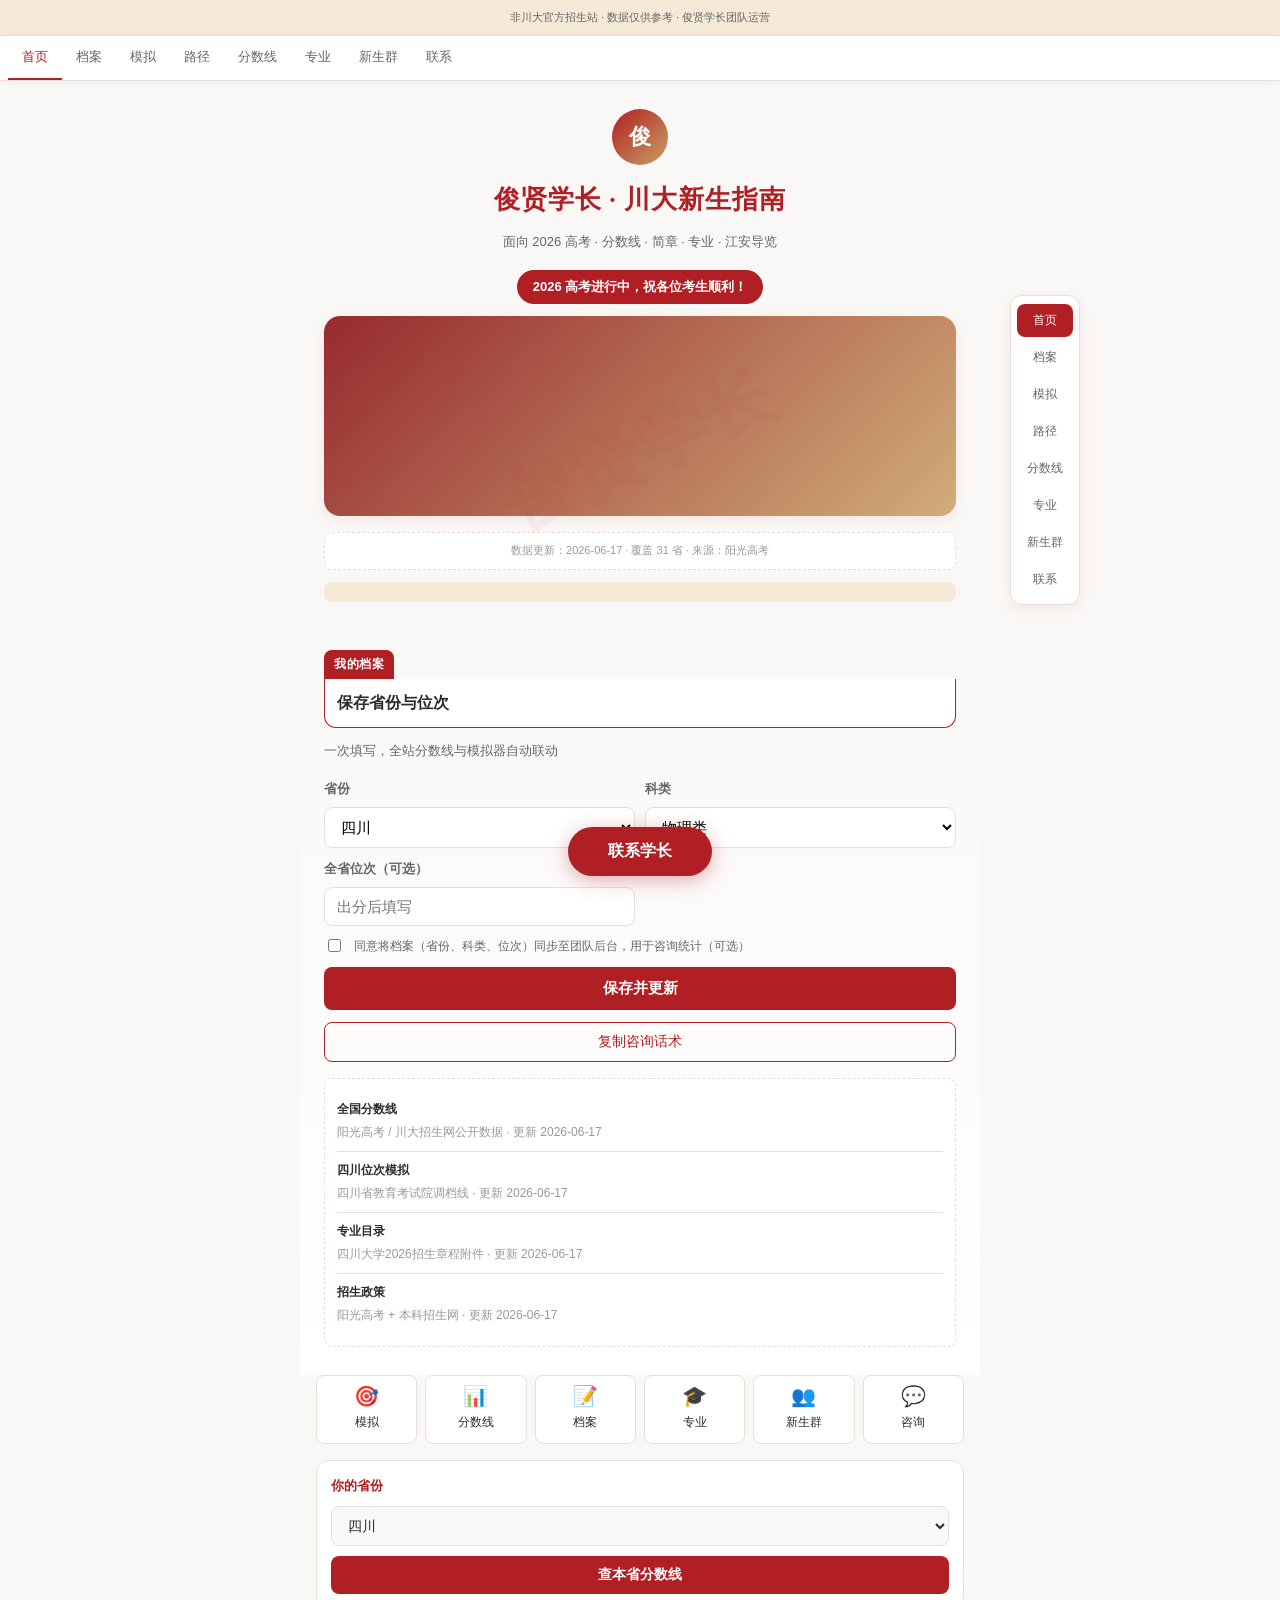
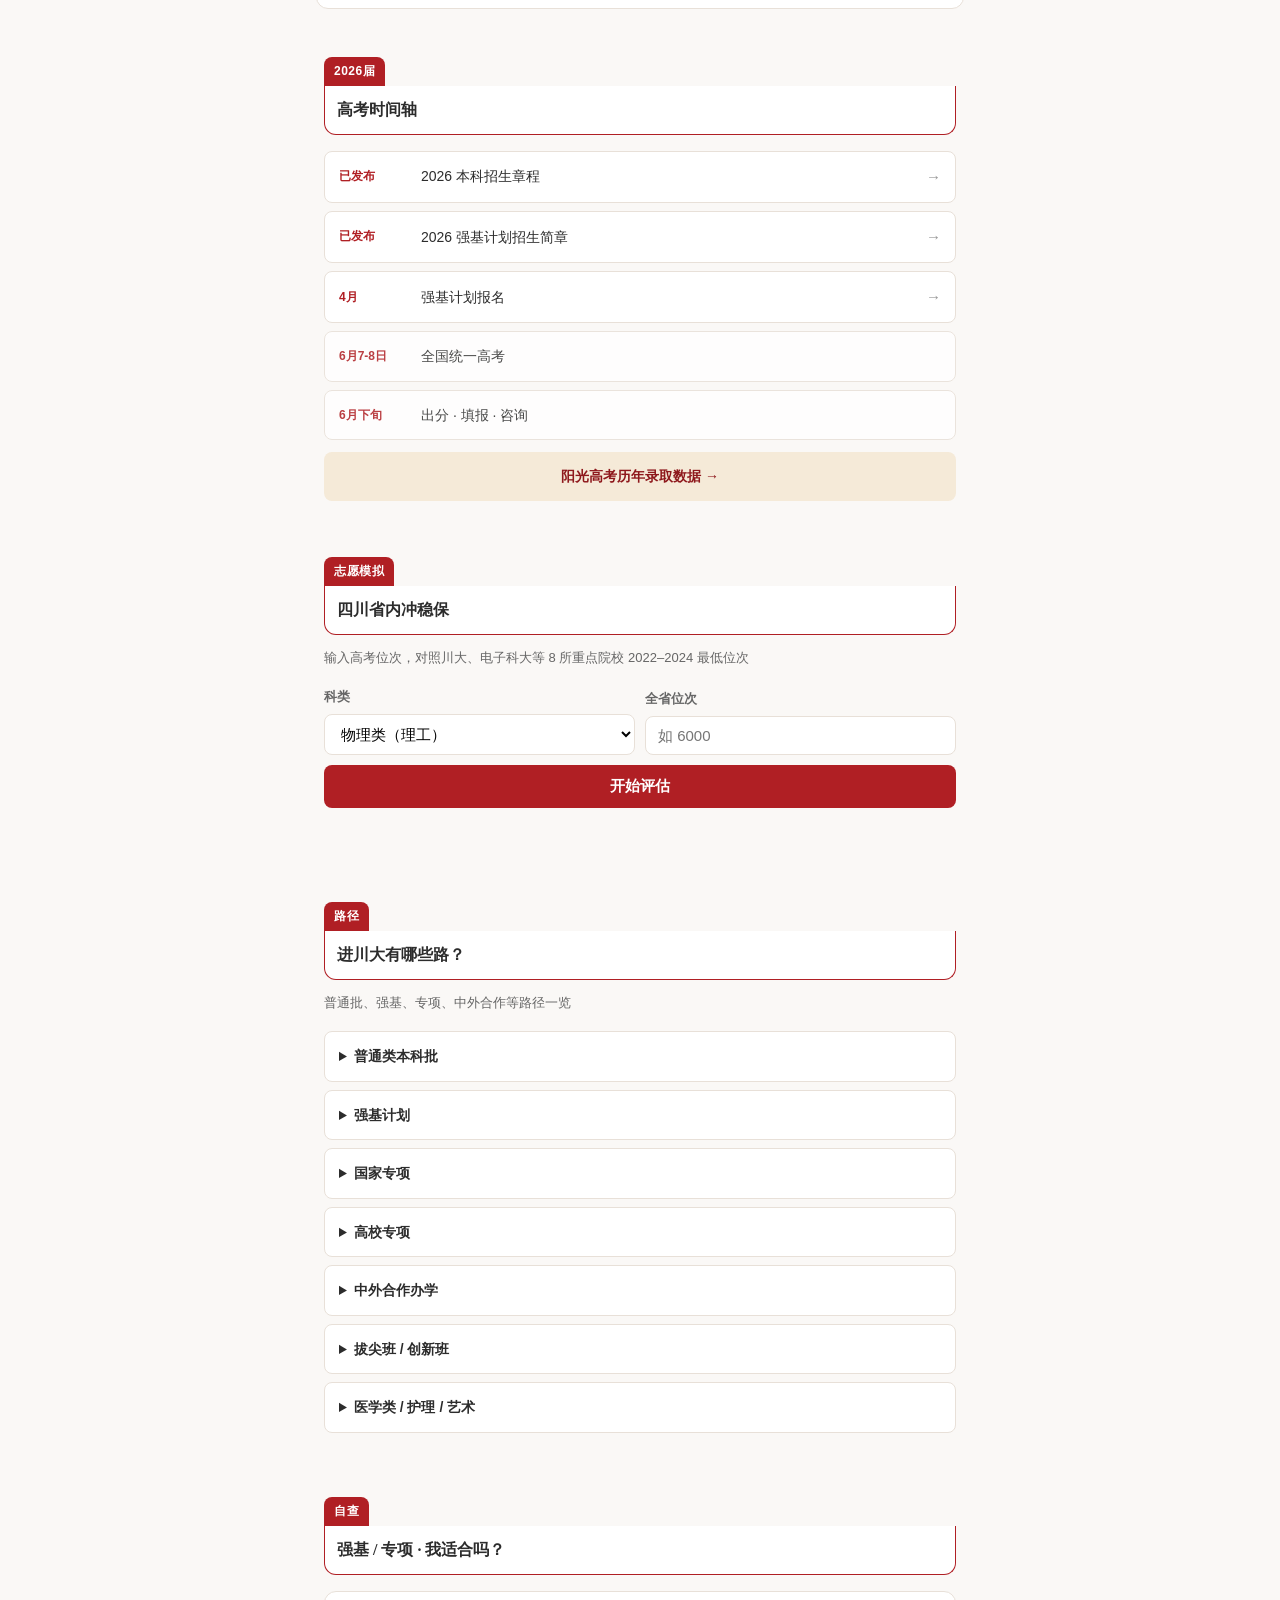
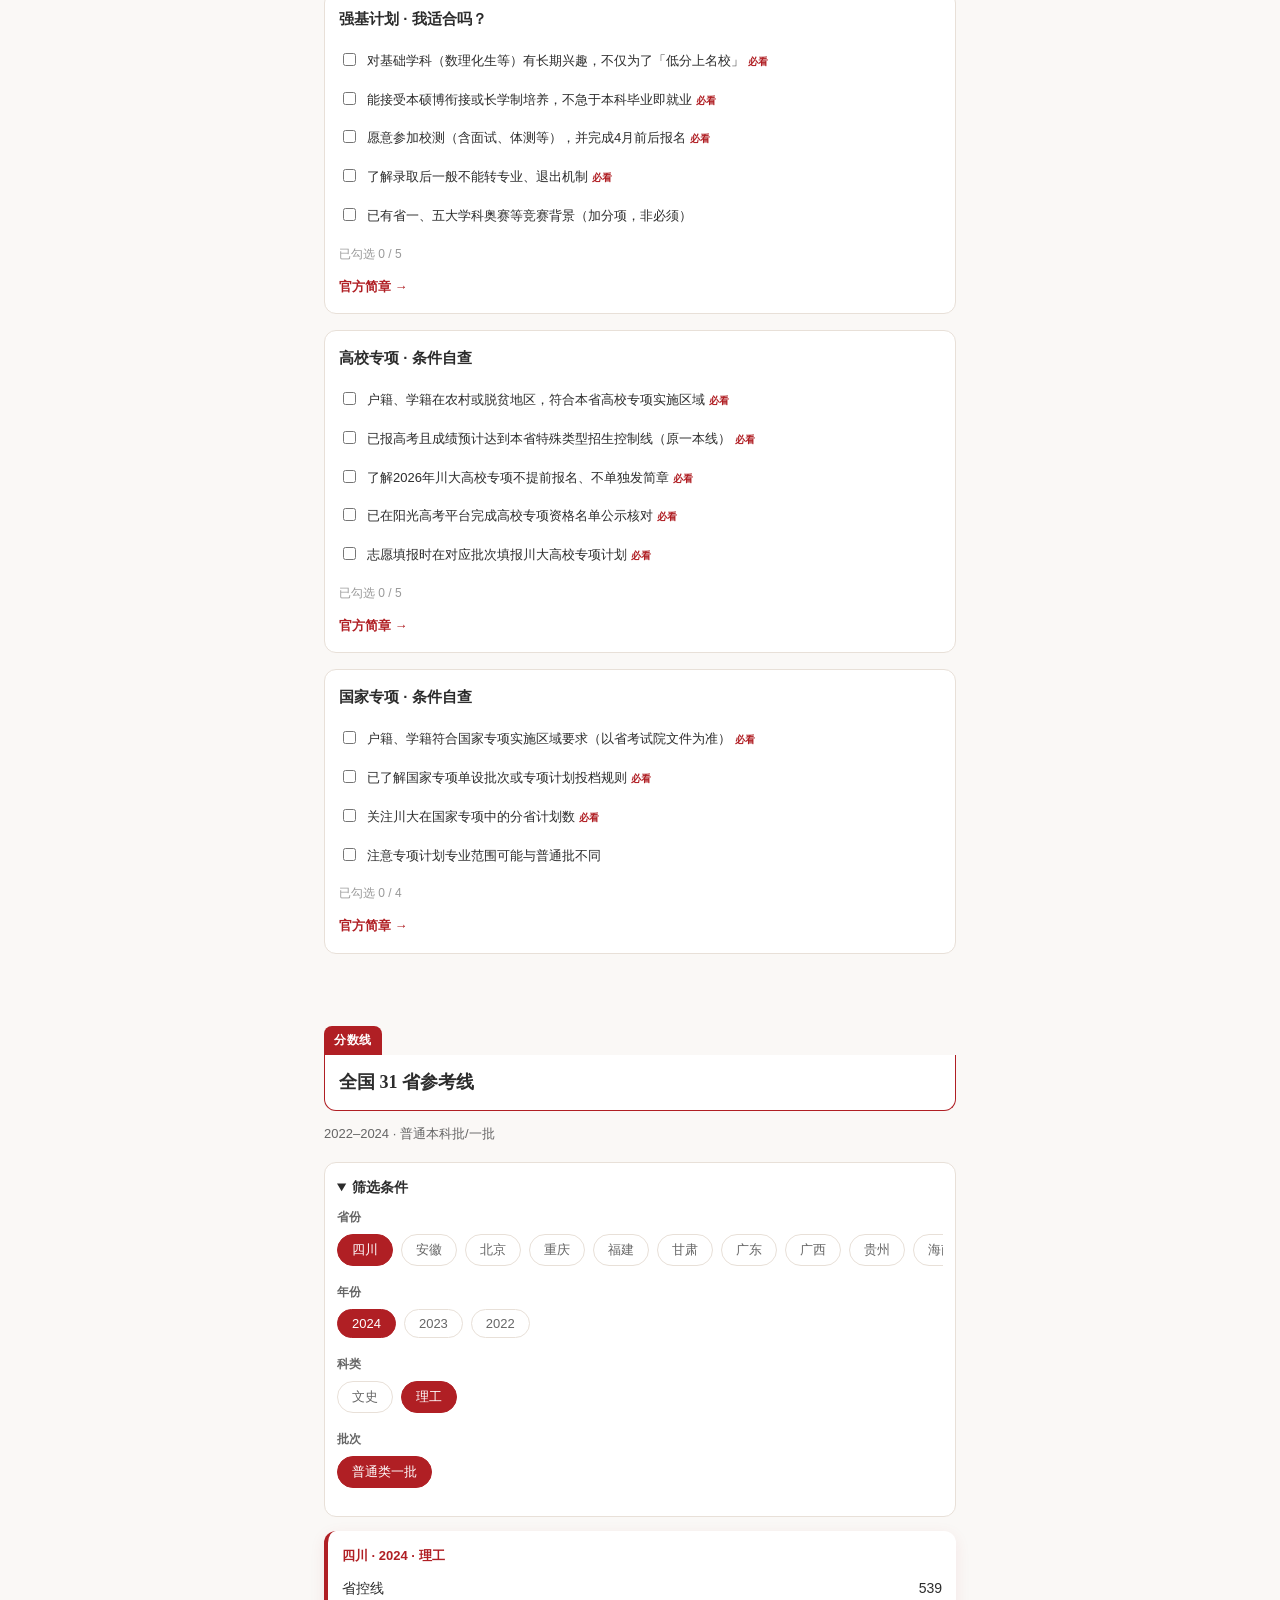
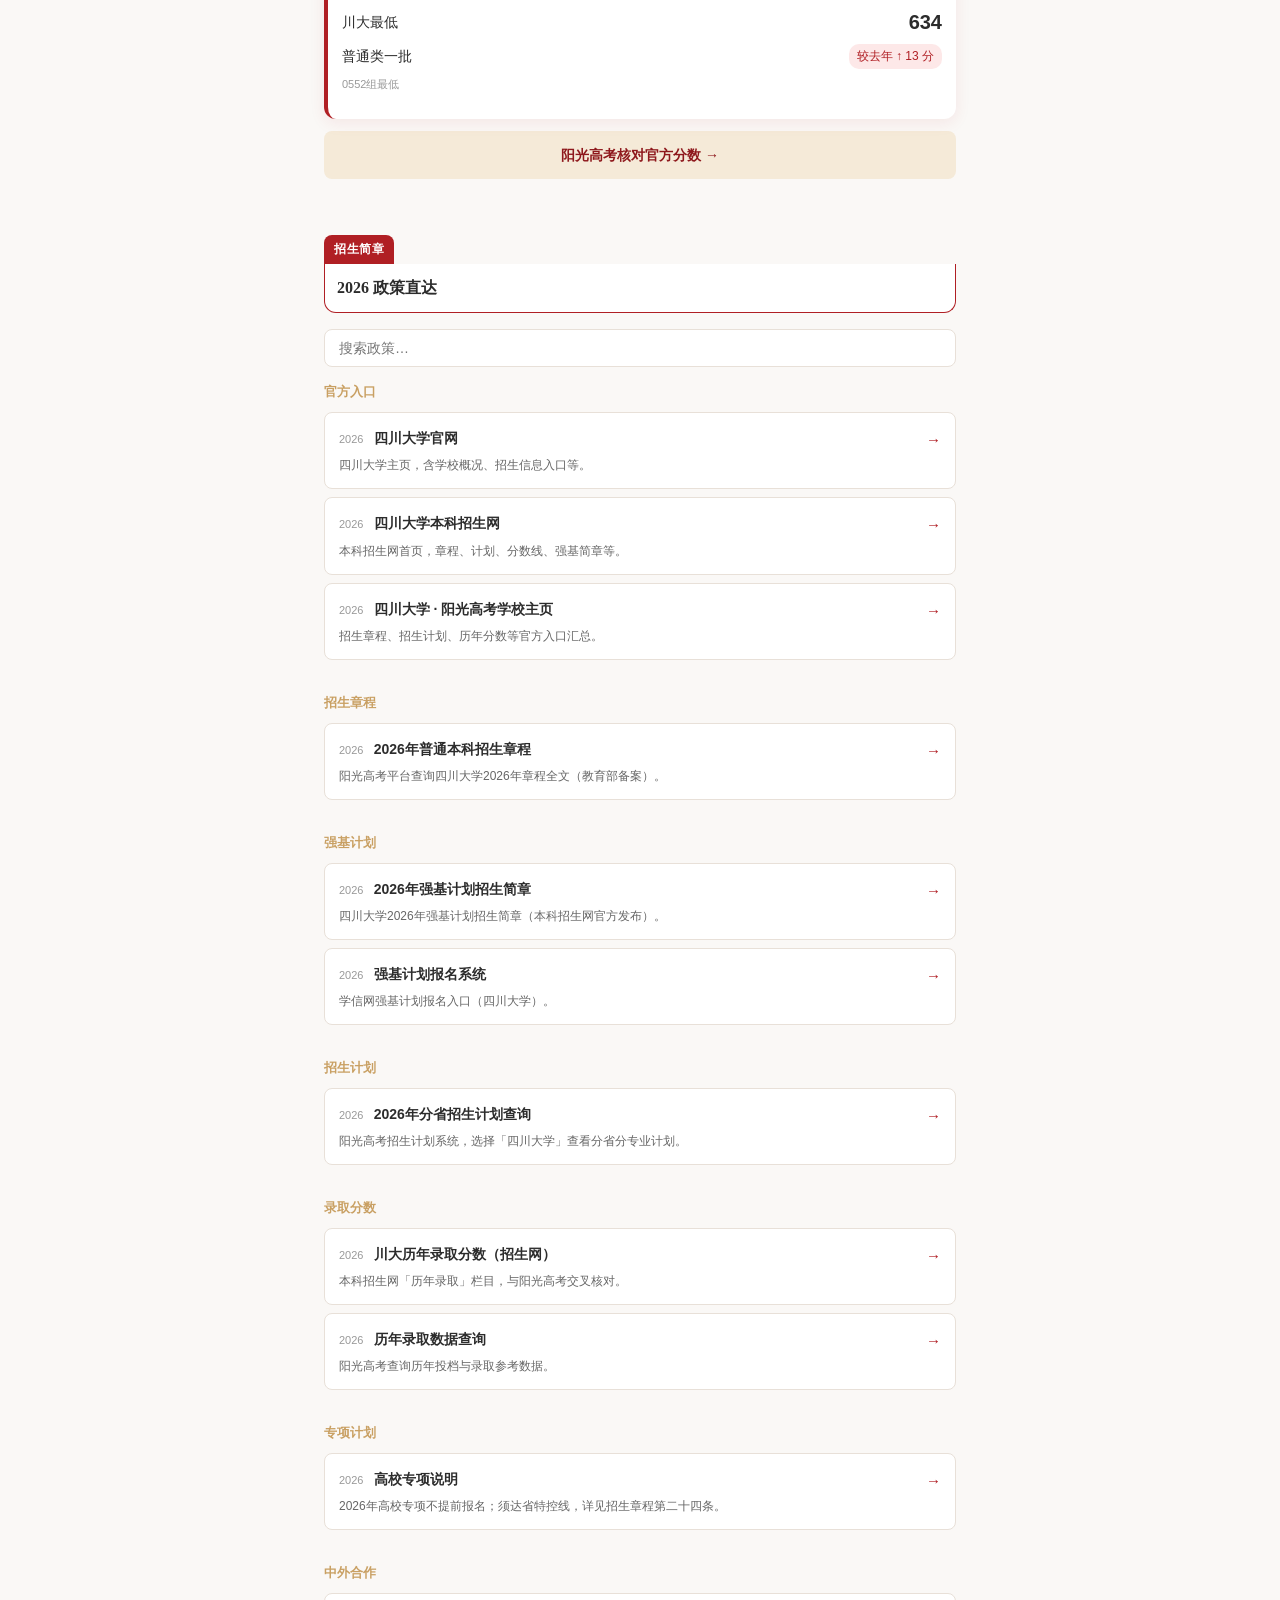
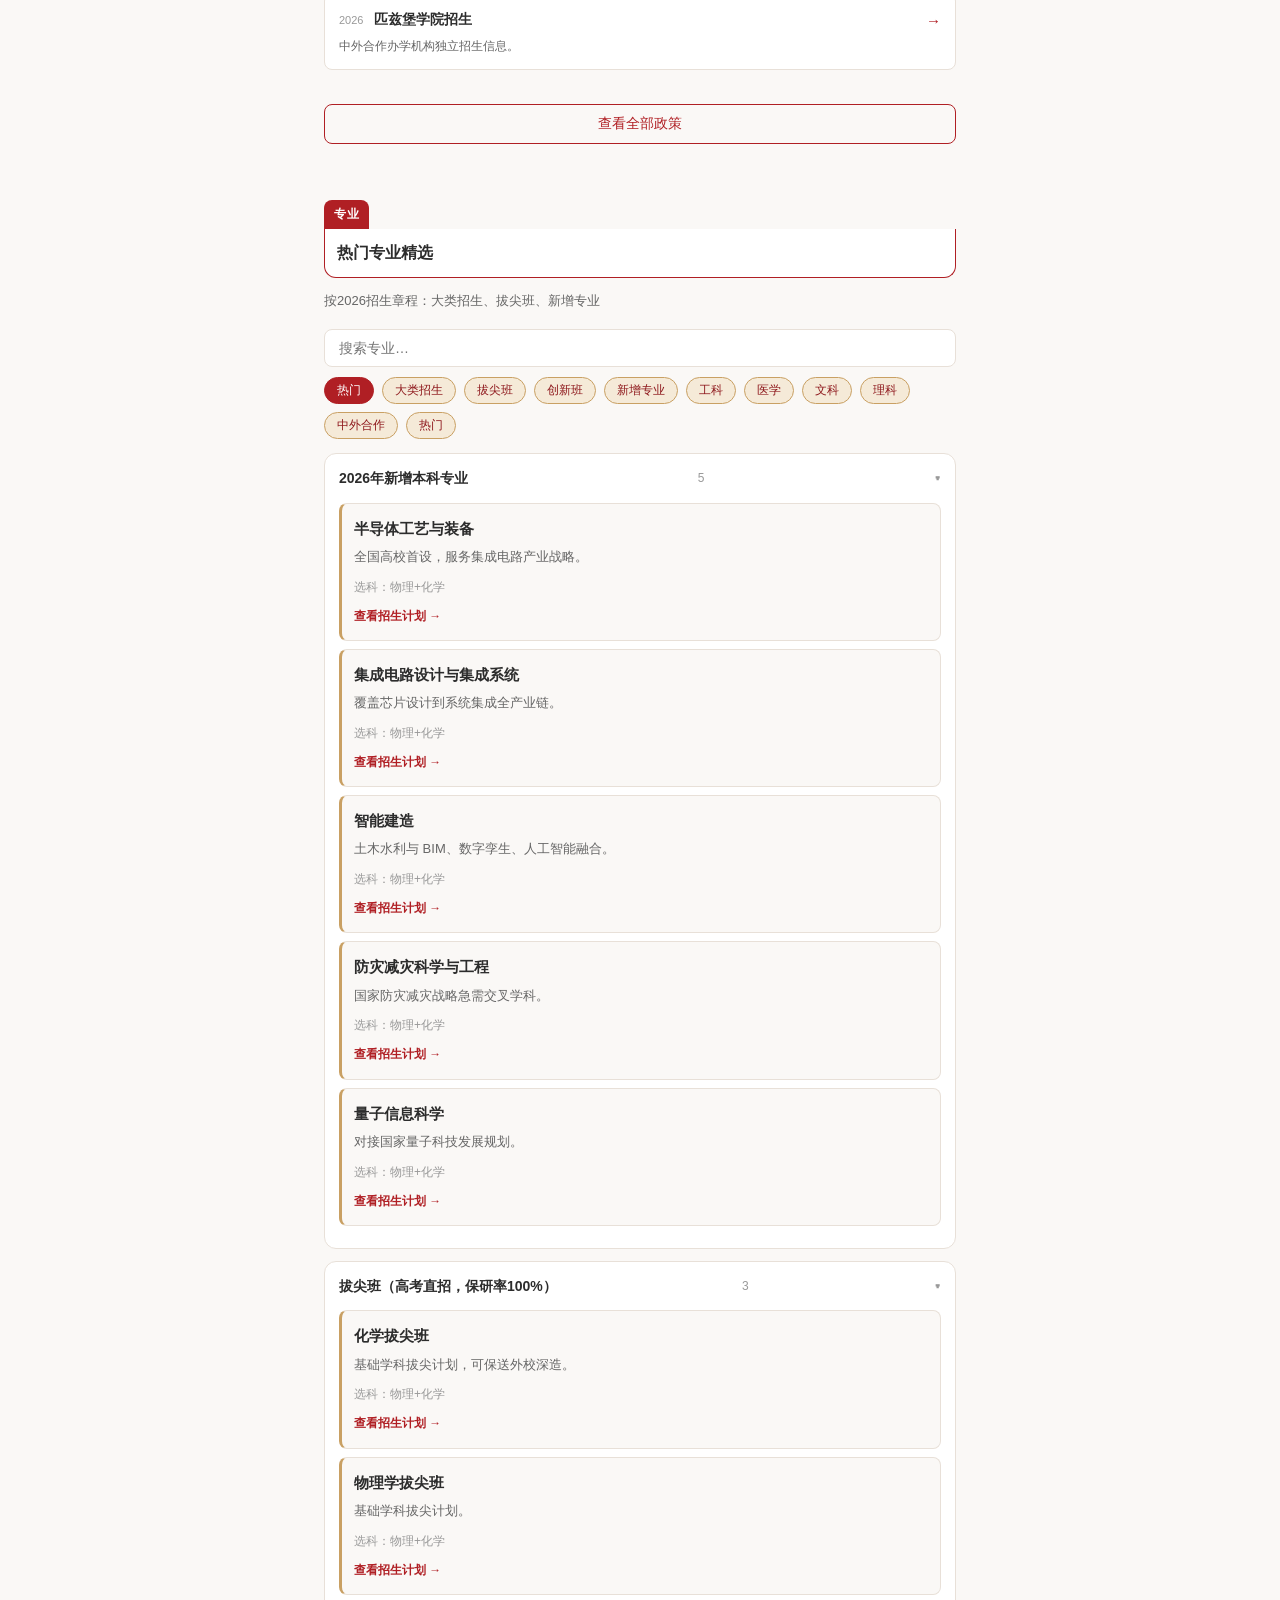
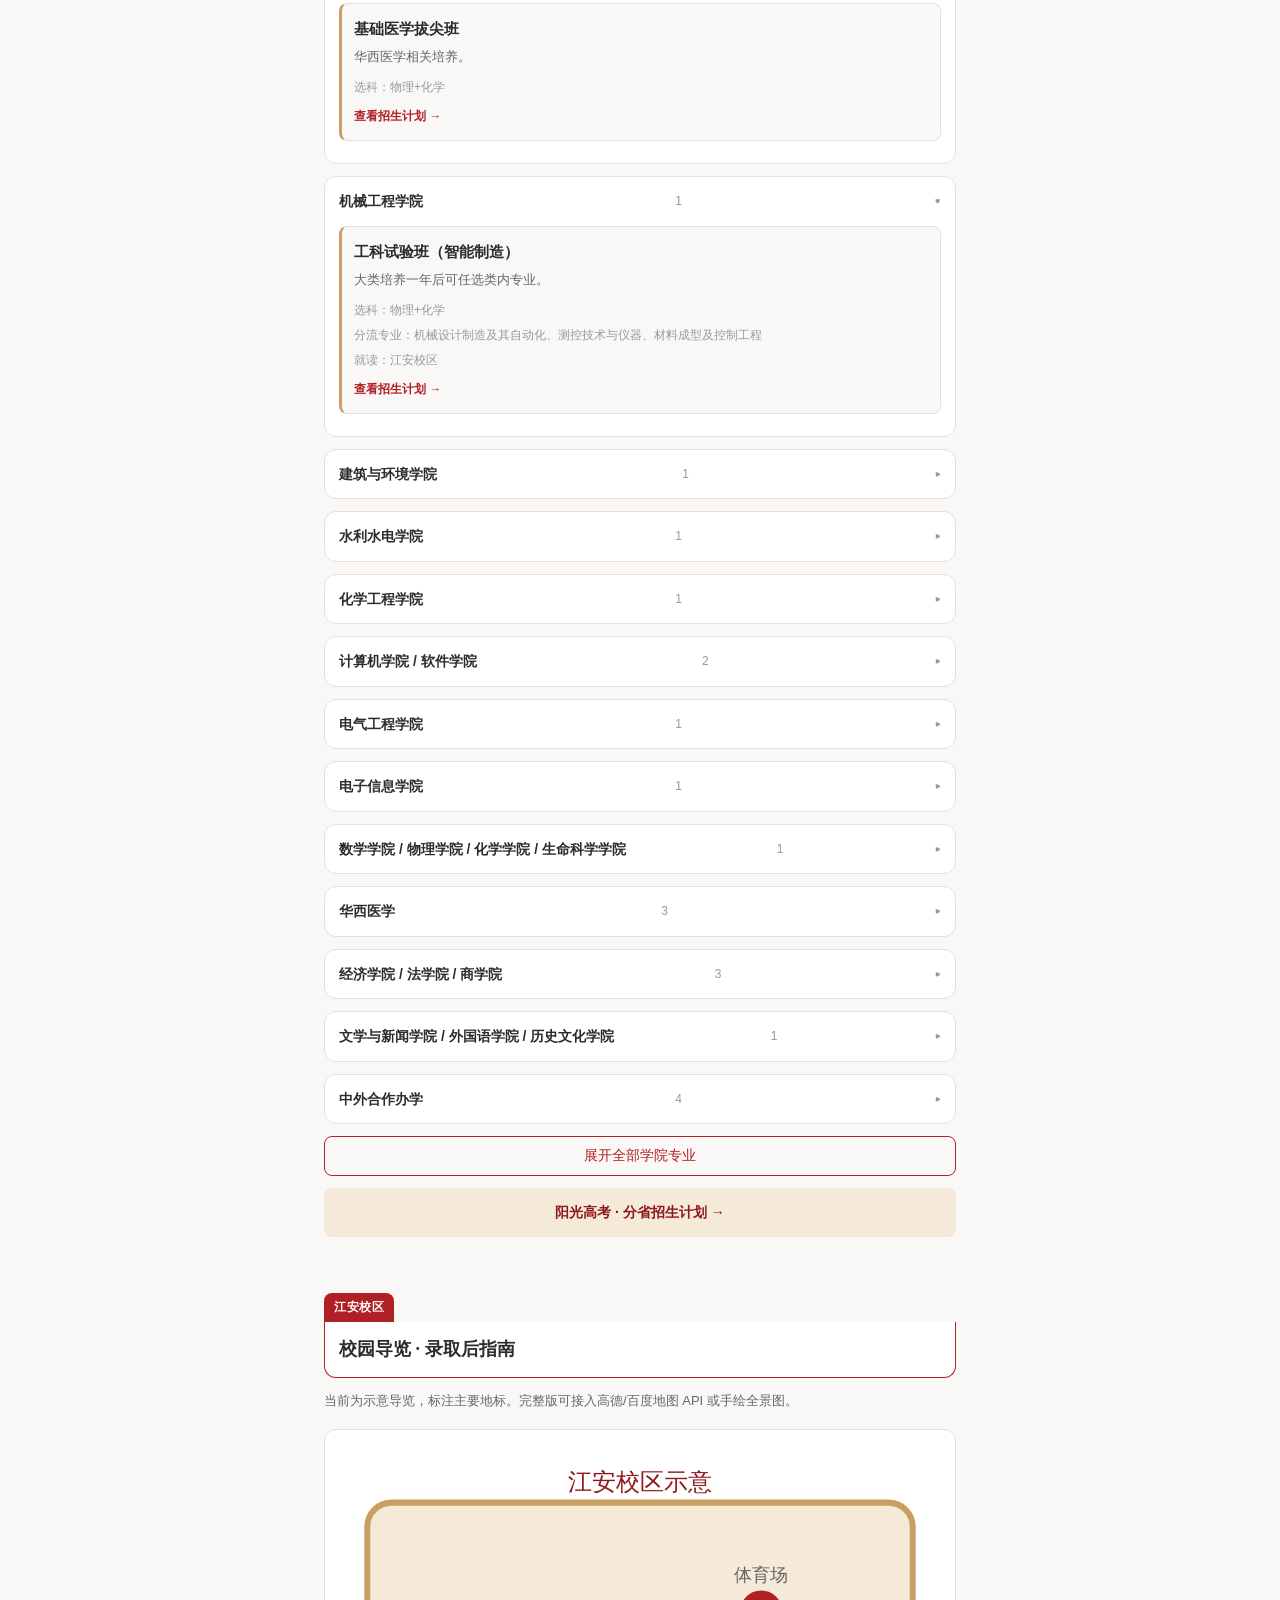
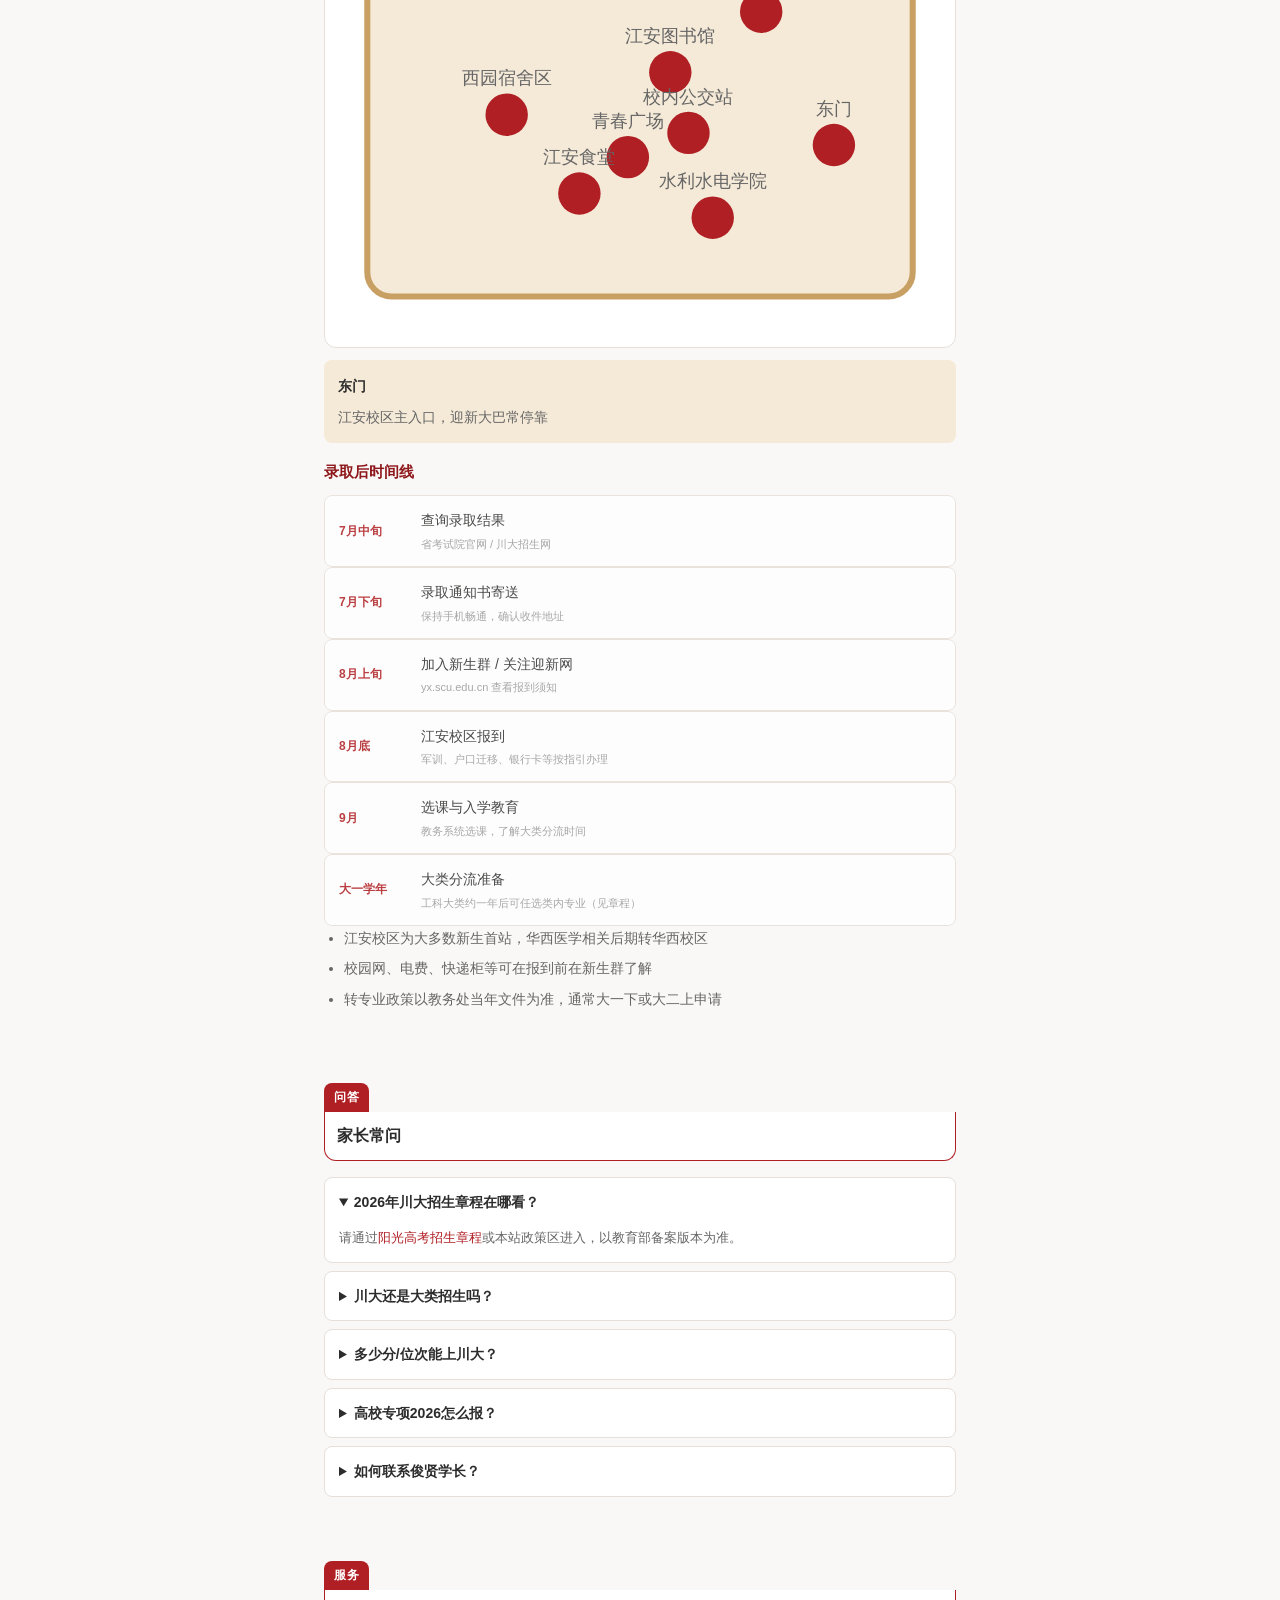
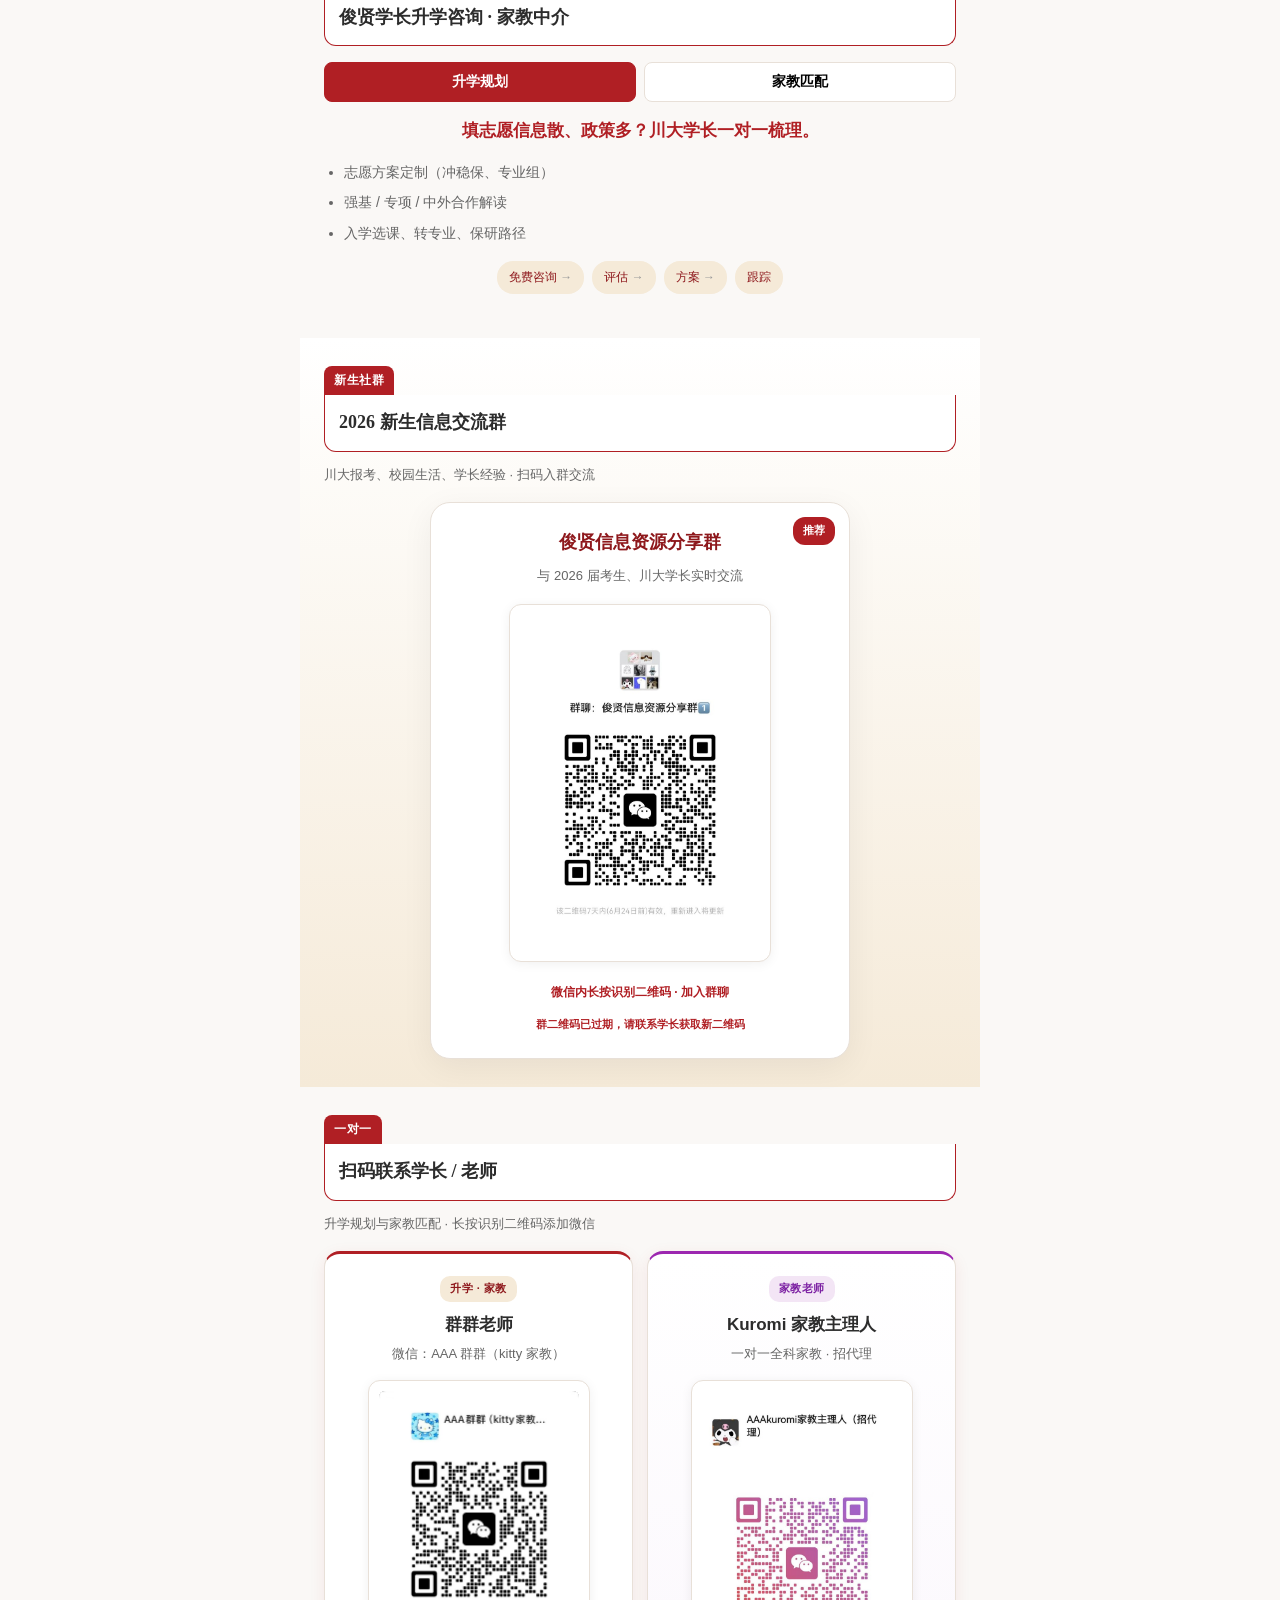
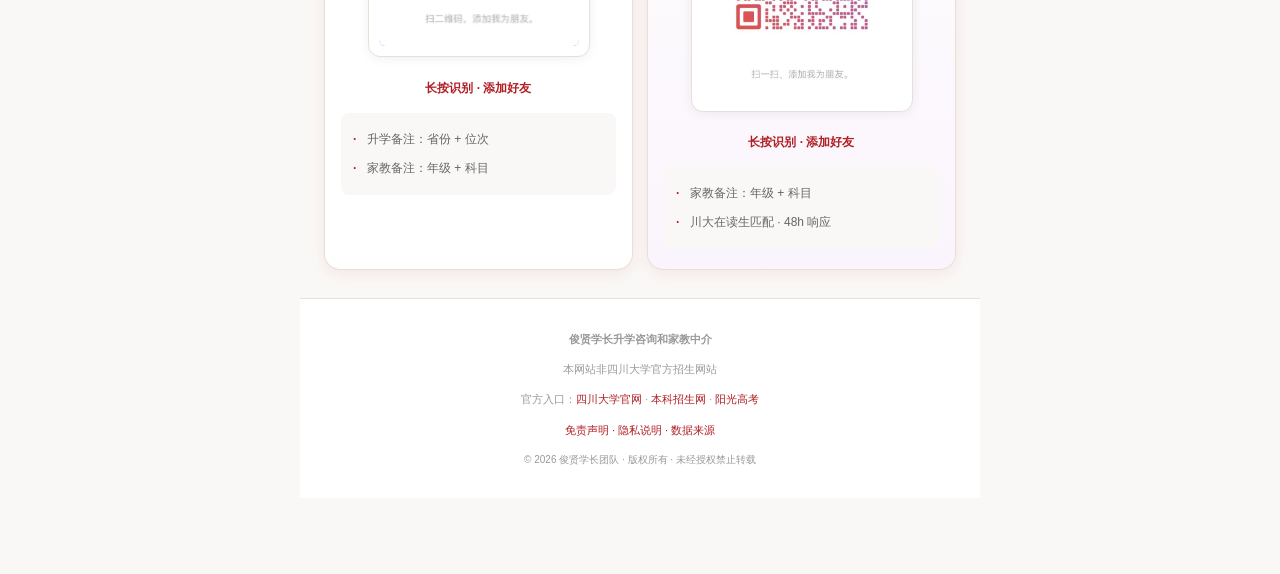
<file: index.html>
<!DOCTYPE html>
<html lang="zh-CN">
<head>
  <meta charset="UTF-8">
  <meta name="viewport" content="width=device-width, initial-scale=1.0, viewport-fit=cover">
  <title>俊贤学长 · 川大新生指南 2026</title>
  <meta name="description" content="面向2026高考：川大各省分数线、2026招生简章、专业介绍、江安导览。俊贤学长升学咨询与家教中介。">
  <meta property="og:type" content="website">
  <meta property="og:title" content="俊贤学长 · 川大新生指南 2026">
  <meta property="og:description" content="2026招生简章 · 全国分数线 · 江安导览 · 升学规划与家教">
  <meta property="og:url" content="https://luoyedashi.github.io/scu-freshman-guide/">
  <meta property="og:image" content="https://luoyedashi.github.io/scu-freshman-guide/share-card.png">
  <link rel="icon" href="assets/brand/logo-placeholder.svg" type="image/svg+xml">
  <link rel="stylesheet" href="css/tokens.css">
  <link rel="stylesheet" href="css/main.css">
</head>
<body>
  <div class="watermark" aria-hidden="true">俊贤学长</div>
  <div class="disclaimer-bar">非川大官方招生站 · 数据仅供参考 · 俊贤学长团队运营</div>

  <nav class="side-nav" aria-label="侧边导航">
    <div class="side-nav__inner" id="side-nav-inner"></div>
  </nav>

  <nav class="top-nav" aria-label="顶部导航">
    <div class="top-nav__inner" id="top-nav-inner"></div>
  </nav>

  <div class="page-wrap">
    <!-- Hero -->
    <section class="hero" id="section-hero">
      <div class="hero__logo" aria-hidden="true">俊</div>
      <h1 class="hero__title">俊贤学长 · 川大新生指南</h1>
      <p class="hero__subtitle">面向 2026 高考 · 分数线 · 简章 · 专业 · 江安导览</p>
      <div class="hero__countdown" id="gaokao-countdown">距 2026 高考</div>
      <div class="hero__banner" role="img" aria-label="四川大学"></div>
      <p class="hero__trust" id="scores-updated">分数线数据来源于阳光高考 · 仅供参考</p>
      <div class="profile-banner" id="profile-banner" hidden></div>
    </section>

    <!-- 我的档案 -->
    <section class="section section--compact section--profile" id="section-profile">
      <header class="section__header">
        <span class="section__tag">我的档案</span>
        <h2 class="section__title">保存省份与位次</h2>
        <p class="section__desc">一次填写，全站分数线与模拟器自动联动</p>
      </header>
      <form class="profile-form" id="profile-form">
        <label>省份<select id="profile-province" required><option>四川</option></select></label>
        <label>科类<select id="profile-category" required>
          <option value="物理">物理类</option>
          <option value="历史">历史类</option>
        </select></label>
        <label>全省位次（可选）<input type="number" id="profile-rank" min="1" max="200000" placeholder="出分后填写"></label>
        <label class="profile-consent">
          <input type="checkbox" id="profile-sync-consent">
          <span>同意将档案（省份、科类、位次）同步至团队后台，用于咨询统计（可选）</span>
        </label>
        <button type="submit" class="sim-form__btn">保存并更新</button>
      </form>
      <button type="button" class="btn-outline" id="profile-copy-consult">复制咨询话术</button>
      <div class="data-trust" id="data-trust-panel"></div>
    </section>

    <div class="quick-grid" role="navigation">
      <div class="quick-item" data-scroll="section-simulator" tabindex="0"><span class="quick-item__icon">🎯</span><span class="quick-item__label">模拟</span></div>
      <div class="quick-item" data-scroll="section-scores" tabindex="0"><span class="quick-item__icon">📊</span><span class="quick-item__label">分数线</span></div>
      <div class="quick-item" data-scroll="section-profile" tabindex="0"><span class="quick-item__icon">📝</span><span class="quick-item__label">档案</span></div>
      <div class="quick-item" data-scroll="section-majors" tabindex="0"><span class="quick-item__icon">🎓</span><span class="quick-item__label">专业</span></div>
      <div class="quick-item" data-scroll="section-community" tabindex="0"><span class="quick-item__icon">👥</span><span class="quick-item__label">新生群</span></div>
      <div class="quick-item" data-scroll="section-contact" tabindex="0"><span class="quick-item__icon">💬</span><span class="quick-item__label">咨询</span></div>
    </div>

    <div class="province-picker">
      <label for="hero-province">你的省份</label>
      <select id="hero-province"><option>四川</option></select>
      <button type="button" id="province-go">查本省分数线</button>
    </div>

    <!-- 26届指南 -->
    <section class="section section--compact" id="section-guide">
      <header class="section__header">
        <span class="section__tag">2026届</span>
        <h2 class="section__title">高考时间轴</h2>
      </header>
      <div class="timeline">
        <a class="timeline__item" data-link-key="chsi_charter" href="https://gaokao.chsi.com.cn/zsgs/zhangcheng/listVerifedZszc--method-index,lb-1.dhtml" target="_blank" rel="noopener noreferrer"><span class="timeline__when">已发布</span><span class="timeline__what">2026 本科招生章程</span><span class="timeline__go">→</span></a>
        <a class="timeline__item" data-link-key="scu_qiangji_charter" href="https://zs.scu.edu.cn/info/1091/3364.htm" target="_blank" rel="noopener noreferrer"><span class="timeline__when">已发布</span><span class="timeline__what">2026 强基计划招生简章</span><span class="timeline__go">→</span></a>
        <a class="timeline__item" data-link-key="chsi_qiangji" href="https://bm.chsi.com.cn/jcxkzs/sch/10610" target="_blank" rel="noopener noreferrer"><span class="timeline__when">4月</span><span class="timeline__what">强基计划报名</span><span class="timeline__go">→</span></a>
        <div class="timeline__item timeline__item--static"><span class="timeline__when">6月7-8日</span><span class="timeline__what">全国统一高考</span></div>
        <div class="timeline__item timeline__item--static"><span class="timeline__when">6月下旬</span><span class="timeline__what">出分 · 填报 · 咨询</span></div>
      </div>
      <a class="link-card" data-link-key="chsi_score" href="https://gaokao.chsi.com.cn/zsgs/mdgs.jsp" target="_blank" rel="noopener noreferrer">阳光高考历年录取数据 →</a>
    </section>

    <!-- 志愿模拟 -->
    <section class="section section--compact" id="section-simulator">
      <header class="section__header">
        <span class="section__tag">志愿模拟</span>
        <h2 class="section__title">四川省内冲稳保</h2>
        <p class="section__desc">输入高考位次，对照川大、电子科大等 8 所重点院校 2022–2024 最低位次</p>
      </header>
      <form class="sim-form" id="sim-form">
        <label>科类<select id="sim-category" required></select></label>
        <label>全省位次<input type="number" id="sim-rank" min="1" max="200000" placeholder="如 6000" required></label>
        <button type="submit" class="sim-form__btn">开始评估</button>
      </form>
      <div id="sim-result" class="sim-result" aria-live="polite"></div>
    </section>

    <!-- 进校路径 -->
    <section class="section section--compact" id="section-paths">
      <header class="section__header">
        <span class="section__tag">路径</span>
        <h2 class="section__title">进川大有哪些路？</h2>
        <p class="section__desc">普通批、强基、专项、中外合作等路径一览</p>
      </header>
      <div id="paths-list"></div>
    </section>

    <!-- 专项自查 -->
    <section class="section section--compact" id="section-checklists">
      <header class="section__header">
        <span class="section__tag">自查</span>
        <h2 class="section__title">强基 / 专项 · 我适合吗？</h2>
      </header>
      <div id="checklists-root"></div>
    </section>

    <!-- 分数线 -->
    <section class="section" id="section-scores">
      <header class="section__header">
        <span class="section__tag">分数线</span>
        <h2 class="section__title">全国 31 省参考线</h2>
        <p class="section__desc">2022–2024 · 普通本科批/一批</p>
      </header>
      <details class="filter-panel" open>
        <summary>筛选条件</summary>
        <div class="filter-group"><div class="filter-group__label">省份</div><div class="filter-chips" id="filter-province"></div></div>
        <div class="filter-group"><div class="filter-group__label">年份</div><div class="filter-chips" id="filter-year"></div></div>
        <div class="filter-group"><div class="filter-group__label">科类</div><div class="filter-chips" id="filter-category"></div></div>
        <div class="filter-group"><div class="filter-group__label">批次</div><div class="filter-chips" id="filter-batch"></div></div>
      </details>
      <div class="score-list" id="score-list"></div>
      <a class="link-card" data-link-key="chsi_score" href="https://gaokao.chsi.com.cn/zsgs/mdgs.jsp" target="_blank" rel="noopener noreferrer">阳光高考核对官方分数 →</a>
    </section>

    <!-- 政策 -->
    <section class="section section--compact" id="section-policies">
      <header class="section__header">
        <span class="section__tag">招生简章</span>
        <h2 class="section__title">2026 政策直达</h2>
      </header>
      <input type="search" class="policy-search" id="policy-search" placeholder="搜索政策…" aria-label="搜索政策">
      <div class="policy-list" id="policy-list"></div>
      <button type="button" class="btn-outline" id="policies-more">查看全部政策</button>
    </section>

    <!-- 专业 -->
    <section class="section section--compact" id="section-majors">
      <header class="section__header">
        <span class="section__tag">专业</span>
        <h2 class="section__title">热门专业精选</h2>
        <p class="section__desc">按2026招生章程：大类招生、拔尖班、新增专业</p>
      </header>
      <input type="search" class="major-search" id="major-search" placeholder="搜索专业…" aria-label="搜索专业">
      <div class="major-tags" id="major-tags"></div>
      <div id="college-list"></div>
      <button type="button" class="btn-outline" id="majors-expand">展开全部学院专业</button>
      <a class="link-card" data-link-key="chsi_plan" href="https://gaokao.chsi.com.cn/zsgs/mdgs.jsp" target="_blank" rel="noopener noreferrer">阳光高考 · 分省招生计划 →</a>
    </section>

    <!-- 江安导览 + 录取后 -->
    <section class="section" id="section-campus">
      <header class="section__header">
        <span class="section__tag">江安校区</span>
        <h2 class="section__title">校园导览 · 录取后指南</h2>
        <p class="section__desc" id="campus-feasibility"></p>
      </header>
      <div class="campus-map" id="campus-map"></div>
      <div class="campus-detail" id="campus-detail"></div>
      <h3 class="subsection-title">录取后时间线</h3>
      <div id="post-admission"></div>
    </section>

    <!-- FAQ -->
    <section class="section section--compact" id="section-faq">
      <header class="section__header">
        <span class="section__tag">问答</span>
        <h2 class="section__title">家长常问</h2>
      </header>
      <div id="faq-list"></div>
    </section>

    <!-- 服务 -->
    <section class="section" id="section-services">
      <header class="section__header">
        <span class="section__tag">服务</span>
        <h2 class="section__title">俊贤学长升学咨询 · 家教中介</h2>
      </header>
      <div class="service-tabs">
        <button type="button" class="service-tab active" data-panel="plan">升学规划</button>
        <button type="button" class="service-tab" data-panel="tutor">家教匹配</button>
      </div>
      <div class="service-panel active" id="panel-plan">
        <p class="service-hero">填志愿信息散、政策多？川大学长一对一梳理。</p>
        <ul class="service-list">
          <li>志愿方案定制（冲稳保、专业组）</li>
          <li>强基 / 专项 / 中外合作解读</li>
          <li>入学选课、转专业、保研路径</li>
        </ul>
        <div class="process-steps">
          <span class="process-step">免费咨询</span><span class="process-step">评估</span><span class="process-step">方案</span><span class="process-step">跟踪</span>
        </div>
      </div>
      <div class="service-panel" id="panel-tutor">
        <p class="service-hero">川大在读生一对一 · 高考全科 + 大学基础课</p>
        <ul class="service-list">
          <li>教员学籍审核 · 试讲可换</li>
          <li>语文数学英语理化生 · 高数大物四六级</li>
          <li>48h 匹配 · 上课记录可追溯</li>
        </ul>
      </div>
    </section>

    <!-- 新生交流群 -->
    <section class="section section--community" id="section-community">
      <header class="section__header">
        <span class="section__tag">新生社群</span>
        <h2 class="section__title">2026 新生信息交流群</h2>
        <p class="section__desc">川大报考、校园生活、学长经验 · 扫码入群交流</p>
      </header>
      <div class="community-card">
        <div class="community-card__badge">推荐</div>
        <h3 class="community-card__name">俊贤信息资源分享群</h3>
        <p class="community-card__sub">与 2026 届考生、川大学长实时交流</p>
        <figure class="qr-frame qr-frame--large">
          <img id="community-qr-img" src="assets/brand/freshman-group-qr.png" alt="俊贤信息资源分享群二维码" width="240" height="240" loading="lazy">
        </figure>
        <p class="qr-hint">微信内长按识别二维码 · 加入群聊</p>
        <p class="community-card__expire" id="community-expire">加载中…</p>
      </div>
    </section>

    <!-- 联系 -->
    <section class="section section--contact" id="section-contact">
      <header class="section__header">
        <span class="section__tag">一对一</span>
        <h2 class="section__title">扫码联系学长 / 老师</h2>
        <p class="section__desc">升学规划与家教匹配 · 长按识别二维码添加微信</p>
      </header>
      <div class="contact-grid">
        <article class="contact-card contact-card--primary">
          <span class="contact-card__role">升学 · 家教</span>
          <h3 class="contact-card__name">群群老师</h3>
          <p class="contact-card__id">微信：AAA 群群（kitty 家教）</p>
          <figure class="qr-frame">
            <img src="assets/brand/wechat-qr.png" alt="群群老师微信二维码" width="180" height="180" loading="lazy">
          </figure>
          <p class="qr-hint">长按识别 · 添加好友</p>
          <ul class="contact-card__tips">
            <li>升学备注：省份 + 位次</li>
            <li>家教备注：年级 + 科目</li>
          </ul>
        </article>
        <article class="contact-card contact-card--tutor">
          <span class="contact-card__role">家教老师</span>
          <h3 class="contact-card__name">Kuromi 家教主理人</h3>
          <p class="contact-card__id">一对一全科家教 · 招代理</p>
          <figure class="qr-frame">
            <img src="assets/brand/tutor-wechat-qr.png" alt="家教老师微信二维码" width="180" height="180" loading="lazy">
          </figure>
          <p class="qr-hint">长按识别 · 添加好友</p>
          <ul class="contact-card__tips">
            <li>家教备注：年级 + 科目</li>
            <li>川大在读生匹配 · 48h 响应</li>
          </ul>
        </article>
      </div>
    </section>

    <footer class="site-footer">
      <p><strong>俊贤学长升学咨询和家教中介</strong></p>
      <p>本网站非四川大学官方招生网站</p>
      <p>官方入口：<a data-link-key="scu_official" href="https://www.scu.edu.cn/" target="_blank" rel="noopener noreferrer">四川大学官网</a> · <a data-link-key="scu_zs_home" href="https://zs.scu.edu.cn/index.htm" target="_blank" rel="noopener noreferrer">本科招生网</a> · <a data-link-key="chsi_school" href="https://gaokao.chsi.com.cn/sch/schoolInfo--schId-10610.dhtml" target="_blank" rel="noopener noreferrer">阳光高考</a></p>
      <p><a href="legal.html">免责声明 · 隐私说明 · 数据来源</a></p>
      <p class="copyright">© 2026 俊贤学长团队 · 版权所有 · 未经授权禁止转载</p>
    </footer>
  </div>

  <button type="button" class="fab" id="fab-cta">加微信</button>

  <div class="consent-bar" id="consent-bar" hidden role="dialog" aria-label="访问统计说明">
    <p>我们使用匿名会话统计访问量，便于改进站点。档案同步仅在您勾选时进行。<a href="legal.html#privacy">详情</a></p>
    <div class="consent-bar__actions">
      <button type="button" class="consent-bar__btn consent-bar__btn--ghost" id="consent-decline">仅本地保存</button>
      <button type="button" class="consent-bar__btn" id="consent-accept">同意统计</button>
    </div>
  </div>

  <script type="module" src="js/app.js"></script>
</body>
</html>
</file>
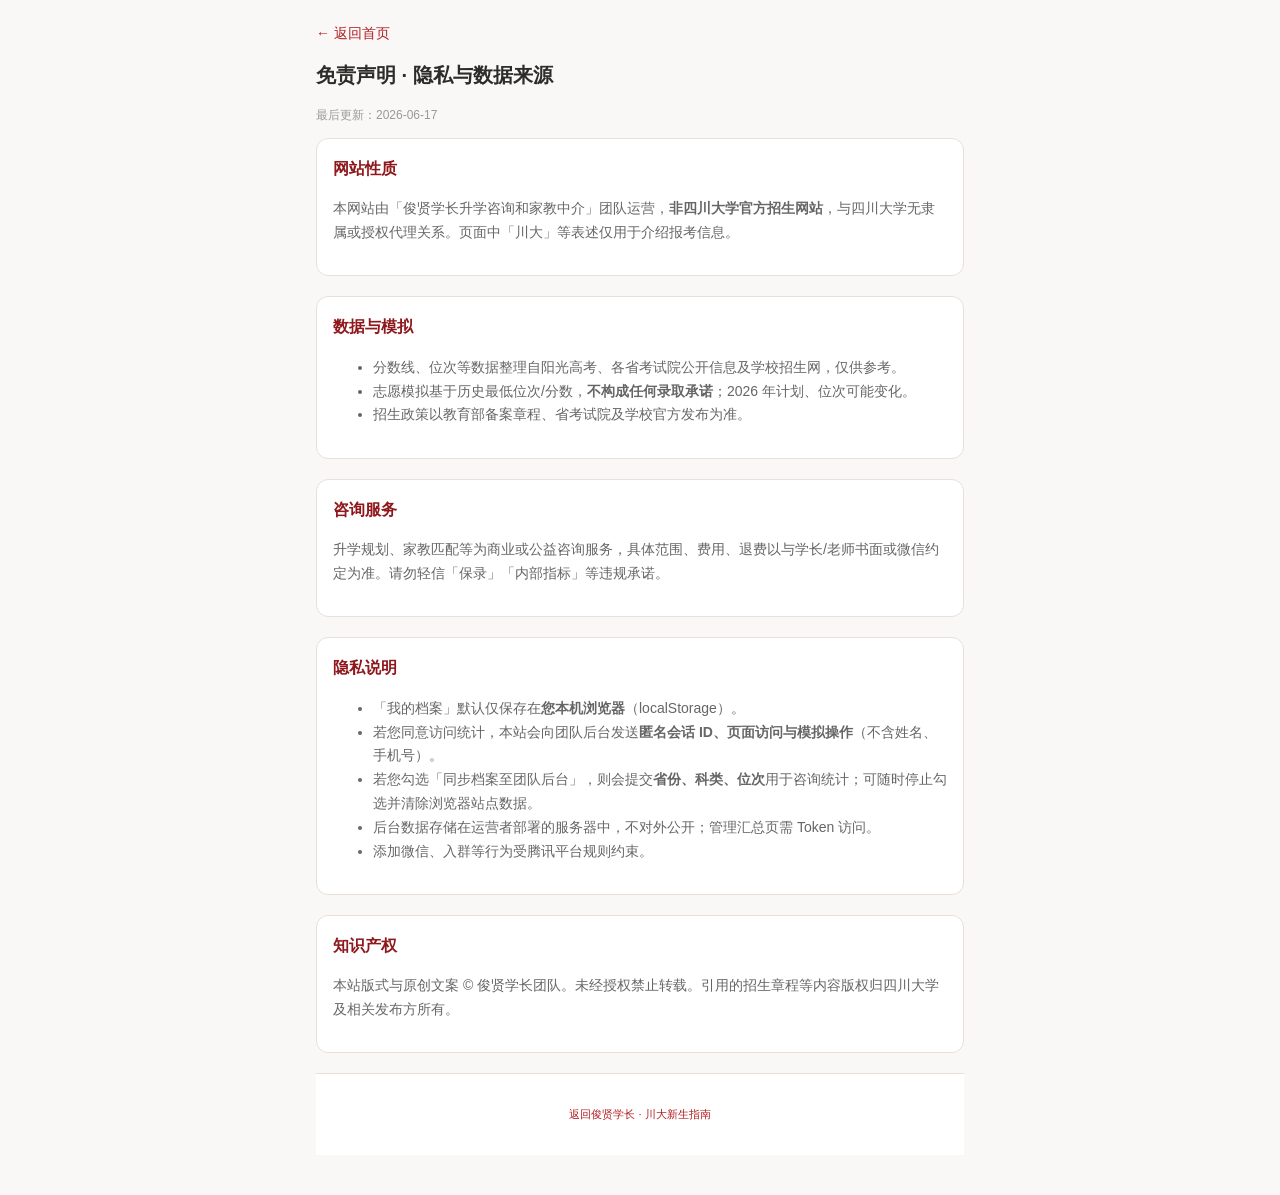
<file: legal.html>
<!DOCTYPE html>
<html lang="zh-CN">
<head>
  <meta charset="UTF-8">
  <meta name="viewport" content="width=device-width, initial-scale=1.0, viewport-fit=cover">
  <title>免责声明 · 俊贤学长川大新生指南</title>
  <link rel="stylesheet" href="css/tokens.css">
  <link rel="stylesheet" href="css/main.css">
</head>
<body>
  <div class="page-wrap legal-page">
    <header class="legal-page__head">
      <a href="index.html">← 返回首页</a>
      <h1>免责声明 · 隐私与数据来源</h1>
      <p class="legal-page__updated">最后更新：2026-06-17</p>
    </header>

    <article class="legal-block">
      <h2>网站性质</h2>
      <p>本网站由「俊贤学长升学咨询和家教中介」团队运营，<strong>非四川大学官方招生网站</strong>，与四川大学无隶属或授权代理关系。页面中「川大」等表述仅用于介绍报考信息。</p>
    </article>

    <article class="legal-block">
      <h2>数据与模拟</h2>
      <ul>
        <li>分数线、位次等数据整理自阳光高考、各省考试院公开信息及学校招生网，仅供参考。</li>
        <li>志愿模拟基于历史最低位次/分数，<strong>不构成任何录取承诺</strong>；2026 年计划、位次可能变化。</li>
        <li>招生政策以教育部备案章程、省考试院及学校官方发布为准。</li>
      </ul>
    </article>

    <article class="legal-block">
      <h2>咨询服务</h2>
      <p>升学规划、家教匹配等为商业或公益咨询服务，具体范围、费用、退费以与学长/老师书面或微信约定为准。请勿轻信「保录」「内部指标」等违规承诺。</p>
    </article>

    <article class="legal-block" id="privacy">
      <h2>隐私说明</h2>
      <ul>
        <li>「我的档案」默认仅保存在<strong>您本机浏览器</strong>（localStorage）。</li>
        <li>若您同意访问统计，本站会向团队后台发送<strong>匿名会话 ID、页面访问与模拟操作</strong>（不含姓名、手机号）。</li>
        <li>若您勾选「同步档案至团队后台」，则会提交<strong>省份、科类、位次</strong>用于咨询统计；可随时停止勾选并清除浏览器站点数据。</li>
        <li>后台数据存储在运营者部署的服务器中，不对外公开；管理汇总页需 Token 访问。</li>
        <li>添加微信、入群等行为受腾讯平台规则约束。</li>
      </ul>
    </article>

    <article class="legal-block">
      <h2>知识产权</h2>
      <p>本站版式与原创文案 © 俊贤学长团队。未经授权禁止转载。引用的招生章程等内容版权归四川大学及相关发布方所有。</p>
    </article>

    <footer class="site-footer">
      <p><a href="index.html">返回俊贤学长 · 川大新生指南</a></p>
    </footer>
  </div>
</body>
</html>
</file>
<file: css/tokens.css>
:root {
  --scu-red: #b01f24;
  --scu-red-dark: #8e181c;
  --scu-gold: #c9a063;
  --scu-gold-light: #f5ead8;
  --bg-page: #faf8f6;
  --bg-card: #ffffff;
  --text-primary: #2c2c2c;
  --text-secondary: #666666;
  --text-muted: #999999;
  --border-light: #e8e0d8;
  --shadow-card: 0 4px 16px rgba(176, 31, 36, 0.08);
  --shadow-soft: 0 8px 32px rgba(0, 0, 0, 0.06);
  --radius-sm: 8px;
  --radius-md: 12px;
  --radius-lg: 16px;
  --radius-xl: 20px;
  --font-sans: -apple-system, BlinkMacSystemFont, "PingFang SC", "HarmonyOS Sans SC", "Microsoft YaHei", sans-serif;
  --font-serif: "Songti SC", "STSong", "SimSun", serif;
  --max-width: min(100%, 430px);
  --content-width: 430px;
  --nav-height: 48px;
  --fab-height: 52px;
  --safe-top: env(safe-area-inset-top, 0px);
  --safe-bottom: env(safe-area-inset-bottom, 0px);
  --safe-left: env(safe-area-inset-left, 0px);
  --safe-right: env(safe-area-inset-right, 0px);
}

@media (min-width: 600px) {
  :root {
    --content-width: 560px;
    --max-width: min(100% - 32px, 560px);
  }
}

@media (min-width: 900px) {
  :root {
    --content-width: 680px;
    --max-width: min(100% - 48px, 680px);
  }
}
</file>
<file: css/main.css>
/* Noto fonts removed — use system stack for China WeChat performance */

*,
*::before,
*::after {
  box-sizing: border-box;
}

html {
  scroll-behavior: smooth;
  -webkit-text-size-adjust: 100%;
}

body {
  margin: 0;
  font-family: var(--font-sans);
  font-size: 15px;
  line-height: 1.75;
  color: var(--text-primary);
  background: var(--bg-page);
  -webkit-font-smoothing: antialiased;
}

img {
  max-width: 100%;
  display: block;
}

a {
  color: var(--scu-red);
  text-decoration: none;
}

.page-wrap {
  max-width: var(--max-width);
  margin: 0 auto;
  padding-left: var(--safe-left);
  padding-right: var(--safe-right);
  padding-bottom: calc(var(--fab-height) + var(--safe-bottom) + 24px);
}

/* ── Top nav ── */
.top-nav {
  position: sticky;
  top: 0;
  z-index: 100;
  background: rgba(255, 255, 255, 0.96);
  backdrop-filter: blur(8px);
  border-bottom: 1px solid var(--border-light);
  box-shadow: 0 2px 8px rgba(0, 0, 0, 0.04);
  padding-top: var(--safe-top);
}

.top-nav__inner {
  display: flex;
  overflow-x: auto;
  scrollbar-width: none;
  -ms-overflow-style: none;
  padding: 0 8px;
}

.top-nav__inner::-webkit-scrollbar {
  display: none;
}

.nav-tab {
  flex: 0 0 auto;
  padding: 12px 14px;
  font-size: 13px;
  font-weight: 500;
  color: var(--text-secondary);
  border: none;
  background: none;
  cursor: pointer;
  white-space: nowrap;
  border-bottom: 2px solid transparent;
  transition: color 0.2s, border-color 0.2s;
}

.nav-tab.active {
  color: var(--scu-red);
  border-bottom-color: var(--scu-red);
}

/* ── Disclaimer bar ── */
.disclaimer-bar {
  background: var(--scu-gold-light);
  padding: 8px 16px;
  font-size: 11px;
  color: var(--text-secondary);
  text-align: center;
  border-bottom: 1px solid var(--border-light);
}

/* ── Hero ── */
.hero {
  padding: 20px 16px 16px;
  text-align: center;
}

.hero__logo {
  width: 56px;
  height: 56px;
  margin: 0 auto 12px;
  border-radius: 50%;
  background: linear-gradient(135deg, var(--scu-red), var(--scu-gold));
  display: flex;
  align-items: center;
  justify-content: center;
  color: #fff;
  font-family: var(--font-serif);
  font-size: 22px;
  font-weight: 600;
}

.hero__title {
  font-family: var(--font-serif);
  font-size: 22px;
  font-weight: 600;
  color: var(--scu-red);
  margin: 0 0 8px;
  letter-spacing: 1px;
}

.hero__subtitle {
  font-size: 13px;
  color: var(--text-secondary);
  margin: 0 0 16px;
}

.hero__banner {
  width: 100%;
  height: clamp(140px, 28vw, 200px);
  border-radius: var(--radius-lg);
  object-fit: cover;
  background:
    linear-gradient(135deg, rgba(142, 24, 28, 0.92) 0%, rgba(201, 160, 99, 0.85) 100%),
    radial-gradient(circle at 20% 80%, rgba(255, 255, 255, 0.12), transparent 50%);
  margin-bottom: 16px;
  box-shadow: var(--shadow-card);
}

.hero__trust {
  font-size: 11px;
  color: var(--text-muted);
  padding: 8px 12px;
  background: var(--bg-card);
  border-radius: var(--radius-sm);
  border: 1px dashed var(--border-light);
}

/* ── Quick grid ── */
.quick-grid {
  display: grid;
  grid-template-columns: repeat(3, 1fr);
  gap: 8px;
  padding: 0 16px 16px;
}

@media (min-width: 400px) {
  .quick-grid {
    grid-template-columns: repeat(6, 1fr);
  }
}

.quick-item {
  display: flex;
  flex-direction: column;
  align-items: center;
  gap: 6px;
  padding: 10px 4px;
  background: var(--bg-card);
  border-radius: var(--radius-sm);
  border: 1px solid var(--border-light);
  cursor: pointer;
  transition: box-shadow 0.2s, border-color 0.2s;
}

.quick-item:active {
  border-color: var(--scu-red);
  box-shadow: var(--shadow-card);
}

.quick-item__icon {
  font-size: 20px;
  line-height: 1;
}

.quick-item__label {
  font-size: 11px;
  color: var(--text-primary);
  font-weight: 500;
}

/* ── Province picker ── */
.province-picker {
  margin: 0 16px 20px;
  padding: 14px;
  background: var(--bg-card);
  border-radius: var(--radius-md);
  border: 1px solid var(--border-light);
}

.province-picker label {
  display: block;
  font-size: 13px;
  font-weight: 600;
  margin-bottom: 8px;
  color: var(--scu-red);
}

.province-picker select {
  width: 100%;
  padding: 10px 12px;
  font-size: 14px;
  border: 1px solid var(--border-light);
  border-radius: var(--radius-sm);
  background: var(--bg-page);
  color: var(--text-primary);
}

.province-picker button {
  width: 100%;
  margin-top: 10px;
  padding: 10px;
  background: var(--scu-red);
  color: #fff;
  border: none;
  border-radius: var(--radius-sm);
  font-size: 14px;
  font-weight: 600;
  cursor: pointer;
}

/* ── Section ── */
.section {
  padding: 24px 16px;
  scroll-margin-top: var(--nav-height);
}

.section__header {
  margin-bottom: 16px;
}

.section__tag {
  display: inline-block;
  padding: 4px 10px;
  background: var(--scu-red);
  color: #fff;
  font-size: 12px;
  font-weight: 600;
  border-radius: var(--radius-sm) var(--radius-sm) 0 0;
  letter-spacing: 0.5px;
}

.section__title {
  font-family: var(--font-serif);
  font-size: 18px;
  font-weight: 600;
  color: var(--text-primary);
  margin: 0;
  padding: 12px 14px;
  border: 1px solid var(--scu-red);
  border-top: none;
  border-radius: 0 0 var(--radius-md) var(--radius-md);
  background: var(--bg-card);
}

.section__desc {
  font-size: 13px;
  color: var(--text-secondary);
  margin: 12px 0 0;
}

/* ── Filter chips ── */
.filter-group {
  margin-bottom: 12px;
}

.filter-group__label {
  font-size: 12px;
  font-weight: 600;
  color: var(--text-secondary);
  margin-bottom: 6px;
}

.filter-chips {
  display: flex;
  gap: 8px;
  overflow-x: auto;
  scrollbar-width: none;
  padding-bottom: 4px;
}

.filter-chips::-webkit-scrollbar {
  display: none;
}

.chip {
  flex: 0 0 auto;
  padding: 6px 14px;
  font-size: 13px;
  border: 1px solid var(--border-light);
  border-radius: 20px;
  background: var(--bg-card);
  color: var(--text-secondary);
  cursor: pointer;
  transition: all 0.2s;
}

.chip.active {
  background: var(--scu-red);
  color: #fff;
  border-color: var(--scu-red);
}

.chip:disabled,
.chip.disabled {
  opacity: 0.4;
  cursor: not-allowed;
}

/* ── Score cards ── */
.score-list {
  display: flex;
  flex-direction: column;
  gap: 12px;
}

.score-card {
  padding: 14px;
  background: var(--bg-card);
  border-radius: var(--radius-md);
  border-left: 4px solid var(--scu-red);
  box-shadow: var(--shadow-card);
}

.score-card__meta {
  font-size: 13px;
  font-weight: 600;
  color: var(--scu-red);
  margin-bottom: 8px;
}

.score-card__row {
  display: flex;
  justify-content: space-between;
  align-items: center;
  font-size: 14px;
  margin-bottom: 4px;
}

.score-card__score {
  font-size: 20px;
  font-weight: 700;
  color: var(--text-primary);
}

.score-card__delta {
  font-size: 12px;
  padding: 2px 8px;
  border-radius: 10px;
}

.score-card__delta.up {
  background: #fde8e8;
  color: var(--scu-red);
}

.score-card__delta.down {
  background: #e8f5e9;
  color: #2e7d32;
}

.score-card__note {
  font-size: 11px;
  color: var(--text-muted);
  margin-top: 6px;
}

.empty-state {
  text-align: center;
  padding: 32px 16px;
  color: var(--text-secondary);
}

.empty-state a {
  display: inline-block;
  margin-top: 12px;
  padding: 8px 20px;
  background: var(--scu-red);
  color: #fff;
  border-radius: var(--radius-sm);
  font-size: 13px;
}

/* ── Policy cards ── */
.policy-search {
  width: 100%;
  padding: 10px 14px;
  font-size: 14px;
  border: 1px solid var(--border-light);
  border-radius: var(--radius-sm);
  margin-bottom: 14px;
  background: var(--bg-card);
}

.policy-list {
  display: flex;
  flex-direction: column;
  gap: 10px;
}

.policy-card {
  padding: 14px;
  background: var(--bg-card);
  border-radius: var(--radius-md);
  border: 1px solid var(--border-light);
}

.policy-card__cat {
  font-size: 11px;
  color: var(--scu-gold);
  font-weight: 600;
  margin-bottom: 4px;
}

.policy-card__title {
  font-size: 15px;
  font-weight: 600;
  margin: 0 0 6px;
}

.policy-card__summary {
  font-size: 13px;
  color: var(--text-secondary);
  margin: 0 0 10px;
}

.policy-card__link {
  font-size: 13px;
  font-weight: 600;
  color: var(--scu-red);
}

/* ── Majors ── */
.major-search {
  width: 100%;
  padding: 10px 14px;
  font-size: 14px;
  border: 1px solid var(--border-light);
  border-radius: var(--radius-sm);
  margin-bottom: 10px;
  background: var(--bg-card);
}

.major-tags {
  display: flex;
  flex-wrap: wrap;
  gap: 8px;
  margin-bottom: 14px;
}

.major-tag {
  padding: 4px 12px;
  font-size: 12px;
  border: 1px solid var(--scu-gold);
  border-radius: 16px;
  background: var(--scu-gold-light);
  color: var(--scu-red-dark);
  cursor: pointer;
}

.major-tag.active {
  background: var(--scu-red);
  color: #fff;
  border-color: var(--scu-red);
}

.college-group {
  margin-bottom: 12px;
  background: var(--bg-card);
  border-radius: var(--radius-md);
  border: 1px solid var(--border-light);
  overflow: hidden;
}

.college-group__header {
  display: flex;
  justify-content: space-between;
  align-items: center;
  padding: 12px 14px;
  cursor: pointer;
  font-weight: 600;
  font-size: 14px;
}

.college-group__header::after {
  content: "▸";
  color: var(--text-muted);
  transition: transform 0.2s;
}

.college-group.open .college-group__header::after {
  transform: rotate(90deg);
}

.college-group__body {
  display: none;
  padding: 0 14px 14px;
}

.college-group.open .college-group__body {
  display: block;
}

.major-card {
  padding: 12px;
  margin-bottom: 8px;
  border-radius: var(--radius-sm);
  background: var(--bg-page);
  border: 1px solid var(--border-light);
}

.major-card--featured {
  border-left: 3px solid var(--scu-gold);
}

.major-card__name {
  font-size: 15px;
  font-weight: 600;
  margin: 0 0 4px;
}

.major-card__brief {
  font-size: 13px;
  color: var(--text-secondary);
  margin: 0 0 8px;
}

.major-card__detail {
  font-size: 12px;
  color: var(--text-muted);
  margin: 4px 0;
}

.major-card__link {
  font-size: 12px;
  font-weight: 600;
  color: var(--scu-red);
}

/* ── Services (business) ── */
.service-tabs {
  display: flex;
  gap: 8px;
  margin-bottom: 16px;
}

.service-tab {
  flex: 1;
  padding: 10px;
  text-align: center;
  font-size: 14px;
  font-weight: 600;
  border: 1px solid var(--border-light);
  border-radius: var(--radius-sm);
  background: var(--bg-card);
  cursor: pointer;
}

.service-tab.active {
  background: var(--scu-red);
  color: #fff;
  border-color: var(--scu-red);
}

.service-panel {
  display: none;
}

.service-panel.active {
  display: block;
}

.service-hero {
  font-family: var(--font-serif);
  font-size: 17px;
  font-weight: 600;
  color: var(--scu-red);
  text-align: center;
  margin: 0 0 16px;
  line-height: 1.5;
}

.feature-grid {
  display: grid;
  grid-template-columns: 1fr;
  gap: 10px;
  margin-bottom: 16px;
}

.feature-card {
  padding: 14px;
  background: var(--bg-card);
  border-radius: var(--radius-md);
  border: 1px dashed var(--scu-red);
}

.feature-card__icon {
  font-size: 24px;
  margin-bottom: 6px;
}

.feature-card__title {
  font-size: 14px;
  font-weight: 600;
  margin: 0 0 4px;
}

.feature-card__desc {
  font-size: 13px;
  color: var(--text-secondary);
  margin: 0;
}

.process-steps {
  display: flex;
  flex-wrap: wrap;
  gap: 8px;
  justify-content: center;
  margin-bottom: 16px;
}

.process-step {
  font-size: 12px;
  padding: 6px 12px;
  background: var(--scu-gold-light);
  border-radius: 16px;
  color: var(--scu-red-dark);
}

.process-step::after {
  content: " →";
  color: var(--text-muted);
}

.process-step:last-child::after {
  content: "";
}

.testimonial {
  padding: 12px 14px;
  margin-bottom: 10px;
  background: var(--bg-card);
  border-radius: var(--radius-sm);
  border-left: 3px solid var(--scu-gold);
  font-size: 13px;
  color: var(--text-secondary);
}

.testimonial strong {
  color: var(--text-primary);
}

.team-card {
  display: flex;
  gap: 12px;
  padding: 14px;
  background: var(--bg-card);
  border-radius: var(--radius-md);
  margin-bottom: 16px;
  border: 1px solid var(--border-light);
}

.team-card__avatar {
  width: 48px;
  height: 48px;
  border-radius: 50%;
  background: linear-gradient(135deg, var(--scu-red), var(--scu-gold));
  flex-shrink: 0;
  display: flex;
  align-items: center;
  justify-content: center;
  color: #fff;
  font-size: 18px;
}

.team-card__info h4 {
  margin: 0 0 4px;
  font-size: 14px;
}

.team-card__info p {
  margin: 0;
  font-size: 12px;
  color: var(--text-secondary);
}

.subject-matrix {
  display: grid;
  grid-template-columns: repeat(3, 1fr);
  gap: 8px;
  margin-bottom: 16px;
}

.subject-item {
  text-align: center;
  padding: 10px 6px;
  background: var(--bg-card);
  border-radius: var(--radius-sm);
  font-size: 13px;
  border: 1px solid var(--border-light);
}

.cta-box {
  text-align: center;
  padding: 20px 16px;
  background: linear-gradient(160deg, #fde8e8, var(--scu-gold-light));
  border-radius: var(--radius-md);
  margin-top: 16px;
}

.cta-box__qr {
  width: 120px;
  height: 120px;
  margin: 0 auto 12px;
  background: #fff;
  border-radius: var(--radius-sm);
  display: flex;
  align-items: center;
  justify-content: center;
  font-size: 11px;
  color: var(--text-muted);
  border: 1px dashed var(--border-light);
}

.cta-box__hint {
  font-size: 12px;
  color: var(--text-secondary);
  margin: 8px 0 0;
}

.safety-note {
  font-size: 11px;
  color: var(--text-muted);
  padding: 10px;
  background: var(--bg-page);
  border-radius: var(--radius-sm);
  margin-top: 12px;
}

/* ── Footer ── */
.site-footer {
  padding: 20px 16px;
  text-align: center;
  font-size: 11px;
  color: var(--text-muted);
  border-top: 1px solid var(--border-light);
  background: var(--bg-card);
}

.site-footer a {
  color: var(--scu-red);
}

/* ── FAB ── */
.fab {
  position: fixed;
  bottom: calc(16px + var(--safe-bottom));
  left: 50%;
  transform: translateX(-50%);
  z-index: 200;
  padding: 12px 32px;
  background: var(--scu-red);
  color: #fff;
  border: none;
  border-radius: 26px;
  font-size: 15px;
  font-weight: 600;
  box-shadow: 0 4px 20px rgba(176, 31, 36, 0.35);
  cursor: pointer;
  max-width: calc(var(--max-width) - 32px);
  width: auto;
}

.fab:active {
  background: var(--scu-red-dark);
}

/* ── Watermark ── */
.watermark {
  position: fixed;
  inset: 0;
  z-index: 50;
  pointer-events: none;
  display: flex;
  align-items: center;
  justify-content: center;
  font-family: var(--font-serif);
  font-size: clamp(48px, 18vw, 72px);
  font-weight: 600;
  color: var(--scu-red);
  opacity: 0.04;
  transform: rotate(-24deg);
  user-select: none;
}

/* ── Side nav (desktop) ── */
.side-nav {
  display: none;
}

@media (min-width: 900px) {
  .side-nav {
    display: block;
    position: fixed;
    right: max(12px, calc((100vw - var(--content-width)) / 2 - 88px));
    top: 50%;
    transform: translateY(-50%);
    z-index: 150;
  }

  .side-nav__inner {
    display: flex;
    flex-direction: column;
    gap: 4px;
    padding: 8px 6px;
    background: rgba(255, 255, 255, 0.95);
    border-radius: var(--radius-md);
    border: 1px solid var(--border-light);
    box-shadow: var(--shadow-card);
  }

  .side-nav .nav-tab {
    padding: 8px 10px;
    font-size: 12px;
    border-bottom: none;
    border-radius: var(--radius-sm);
    text-align: center;
  }

  .side-nav .nav-tab.active {
    background: var(--scu-red);
    color: #fff;
  }
}

/* ── Compact sections ── */
.section--compact {
  padding: 20px 16px;
}

.section--compact .section__title {
  padding: 10px 12px;
  font-size: 16px;
}

/* ── Countdown ── */
.hero__countdown {
  display: inline-block;
  margin-bottom: 12px;
  padding: 6px 16px;
  background: var(--scu-red);
  color: #fff;
  font-size: 13px;
  font-weight: 600;
  border-radius: 20px;
}

/* ── Timeline ── */
.timeline {
  display: flex;
  flex-direction: column;
  gap: 8px;
  margin-bottom: 12px;
}

.timeline__item {
  display: flex;
  align-items: center;
  gap: 10px;
  padding: 12px 14px;
  background: var(--bg-card);
  border-radius: var(--radius-sm);
  border: 1px solid var(--border-light);
  color: inherit;
}

.timeline__item--static {
  opacity: 0.85;
}

.timeline__when {
  flex: 0 0 72px;
  font-size: 12px;
  font-weight: 600;
  color: var(--scu-red);
}

.timeline__what {
  flex: 1;
  font-size: 14px;
}

.timeline__go {
  color: var(--text-muted);
}

/* ── Link card ── */
.link-card {
  display: block;
  margin-top: 12px;
  padding: 12px 14px;
  text-align: center;
  background: var(--scu-gold-light);
  border-radius: var(--radius-sm);
  font-size: 14px;
  font-weight: 600;
  color: var(--scu-red-dark);
}

.btn-outline {
  display: block;
  width: 100%;
  margin-top: 12px;
  padding: 10px;
  background: transparent;
  border: 1px solid var(--scu-red);
  color: var(--scu-red);
  border-radius: var(--radius-sm);
  font-size: 14px;
  cursor: pointer;
}

.btn-outline.hidden,
.hidden {
  display: none !important;
}

/* ── Filter panel ── */
.filter-panel {
  margin-bottom: 14px;
  padding: 12px;
  background: var(--bg-card);
  border-radius: var(--radius-md);
  border: 1px solid var(--border-light);
}

.filter-panel summary {
  font-size: 14px;
  font-weight: 600;
  cursor: pointer;
  margin-bottom: 8px;
}

/* ── Policy groups (compact) ── */
.policy-group {
  margin-bottom: 14px;
}

.policy-group__title {
  font-size: 13px;
  font-weight: 600;
  color: var(--scu-gold);
  margin: 0 0 8px;
}

.policy-card--link {
  display: flex;
  align-items: flex-start;
  gap: 10px;
  padding: 12px 14px;
  margin-bottom: 8px;
  background: var(--bg-card);
  border-radius: var(--radius-sm);
  border: 1px solid var(--border-light);
  color: inherit;
}

.policy-card__body {
  flex: 1;
  min-width: 0;
}

.policy-card__summary {
  display: none;
  font-size: 12px;
  color: var(--text-secondary);
  margin: 4px 0 0;
}

.policy-card--link .policy-card__summary {
  display: block;
}

.policy-card__year {
  font-size: 11px;
  color: var(--text-muted);
  margin-right: 6px;
}

.policy-card__title {
  font-size: 14px;
  font-weight: 600;
}

.policy-card__arrow {
  flex-shrink: 0;
  color: var(--scu-red);
  padding-top: 2px;
}

/* ── Simulator ── */
.sim-form {
  display: grid;
  gap: 10px;
  margin-bottom: 14px;
}

.sim-form label {
  display: flex;
  flex-direction: column;
  gap: 6px;
  font-size: 13px;
  font-weight: 600;
  color: var(--text-secondary);
}

.sim-form select,
.sim-form input {
  padding: 10px 12px;
  font-size: 15px;
  border: 1px solid var(--border-light);
  border-radius: var(--radius-sm);
  background: var(--bg-card);
}

.sim-form__btn {
  padding: 12px;
  background: var(--scu-red);
  color: #fff;
  border: none;
  border-radius: var(--radius-sm);
  font-size: 15px;
  font-weight: 600;
  cursor: pointer;
}

.sim-result {
  min-height: 24px;
}

.sim-result__tier--hard {
  background: #eceff1;
  color: #546e7a;
}

.sim-result__summary {
  margin-bottom: 14px;
  padding: 12px;
  background: var(--bg-page);
  border-radius: var(--radius-md);
  font-size: 14px;
}

.sim-result__summary-tags {
  margin: 6px 0 0;
  color: var(--scu-red);
  font-weight: 600;
}

.sim-schools {
  display: flex;
  flex-direction: column;
  gap: 12px;
}

.sim-school {
  padding: 12px;
  border-radius: var(--radius-md);
  border: 1px solid var(--border-light);
  background: #fff;
}

.sim-school__head {
  display: flex;
  justify-content: space-between;
  align-items: flex-start;
  gap: 10px;
  margin-bottom: 8px;
}

.sim-school__name {
  margin: 0;
  font-size: 15px;
}

.sim-school__tags {
  font-size: 11px;
  color: var(--text-muted);
}

.sim-school__hint {
  font-size: 13px;
  color: var(--text-secondary);
  margin: 0 0 8px;
}

.sim-school__table {
  margin-bottom: 8px;
}

.sim-school__link {
  font-size: 13px;
  color: var(--scu-red);
  font-weight: 600;
}

.sim-result__tier {
  display: inline-block;
  padding: 6px 18px;
  border-radius: 20px;
  font-size: 16px;
  font-weight: 700;
  margin-bottom: 10px;
}

.sim-result__tier--reach {
  background: #fde8e8;
  color: var(--scu-red);
}

.sim-result__tier--stable {
  background: var(--scu-gold-light);
  color: var(--scu-red-dark);
}

.sim-result__tier--safe {
  background: #e8f5e9;
  color: #2e7d32;
}

.sim-result__advice {
  font-size: 14px;
  margin: 0 0 12px;
}

.sim-result__stats {
  margin: 0 0 12px;
  padding-left: 18px;
  font-size: 14px;
  color: var(--text-secondary);
}

.sim-result__table {
  width: 100%;
  border-collapse: collapse;
  font-size: 13px;
  margin-bottom: 10px;
}

.sim-result__table th,
.sim-result__table td {
  padding: 8px;
  border-bottom: 1px solid var(--border-light);
  text-align: left;
}

.sim-result__note {
  font-size: 11px;
  color: var(--text-muted);
}

.sim-result__empty {
  font-size: 14px;
  color: var(--text-secondary);
}

/* ── Major compact ── */
.major-card--compact {
  display: flex;
  justify-content: space-between;
  align-items: center;
  padding: 10px 12px;
  margin-bottom: 4px;
  background: var(--bg-page);
  border-radius: var(--radius-sm);
  color: inherit;
  font-size: 14px;
}

.college-group__count {
  font-size: 12px;
  color: var(--text-muted);
  font-weight: 400;
}

/* ── Campus map ── */
.campus-map {
  background: var(--bg-card);
  border-radius: var(--radius-md);
  padding: 12px;
  border: 1px solid var(--border-light);
  margin-bottom: 12px;
}

.campus-map__svg {
  width: 100%;
  height: auto;
}

.campus-poi {
  cursor: pointer;
  transition: r 0.2s;
}

.campus-poi:hover,
.campus-poi:focus {
  r: 5;
  outline: none;
}

.campus-detail {
  padding: 14px;
  background: var(--scu-gold-light);
  border-radius: var(--radius-sm);
  font-size: 14px;
}

.campus-detail p {
  margin: 6px 0 0;
  color: var(--text-secondary);
}

/* ── FAQ ── */
.faq-item {
  margin-bottom: 8px;
  background: var(--bg-card);
  border-radius: var(--radius-sm);
  border: 1px solid var(--border-light);
}

.faq-item summary {
  padding: 12px 14px;
  font-size: 14px;
  font-weight: 600;
  cursor: pointer;
}

.faq-item p {
  margin: 0;
  padding: 0 14px 12px;
  font-size: 13px;
  color: var(--text-secondary);
}

/* ── Service list ── */
.service-list {
  margin: 0 0 16px;
  padding-left: 20px;
  font-size: 14px;
  color: var(--text-secondary);
}

.service-list li {
  margin-bottom: 6px;
}

.cta-box__qr-img {
  width: 160px;
  height: 160px;
  margin: 0 auto 12px;
  border-radius: var(--radius-sm);
  border: 4px solid #fff;
  box-shadow: var(--shadow-card);
}

.copyright {
  margin-top: 10px;
  font-size: 10px;
  color: var(--text-muted);
}

/* ── Community & contact ── */
.section--community {
  background: linear-gradient(180deg, #fff 0%, var(--scu-gold-light) 100%);
}

.community-card {
  position: relative;
  text-align: center;
  padding: 24px 20px;
  background: var(--bg-card);
  border-radius: var(--radius-xl);
  border: 1px solid var(--border-light);
  box-shadow: var(--shadow-soft);
}

.community-card__badge {
  position: absolute;
  top: 14px;
  right: 14px;
  padding: 4px 10px;
  background: var(--scu-red);
  color: #fff;
  font-size: 11px;
  font-weight: 700;
  border-radius: 12px;
}

.community-card__name {
  margin: 0 0 6px;
  font-family: var(--font-serif);
  font-size: 18px;
  color: var(--scu-red-dark);
}

.community-card__sub {
  margin: 0 0 16px;
  font-size: 13px;
  color: var(--text-secondary);
}

.community-card__expire {
  margin: 12px 0 0;
  font-size: 11px;
  color: var(--text-muted);
}

.qr-frame {
  display: inline-block;
  margin: 0 auto;
  padding: 10px;
  background: #fff;
  border-radius: var(--radius-md);
  border: 1px solid var(--border-light);
  box-shadow: 0 2px 12px rgba(0, 0, 0, 0.06);
}

.qr-frame img {
  width: min(72vw, 200px);
  height: auto;
  border-radius: 6px;
}

.qr-frame--large img {
  width: min(78vw, 240px);
}

.qr-hint {
  margin: 12px 0 0;
  font-size: 12px;
  font-weight: 600;
  color: var(--scu-red);
}

.contact-grid {
  display: grid;
  gap: 14px;
}

.contact-card {
  text-align: center;
  padding: 20px 16px;
  background: var(--bg-card);
  border-radius: var(--radius-lg);
  border: 1px solid var(--border-light);
  box-shadow: var(--shadow-card);
  transition: transform 0.2s, box-shadow 0.2s;
}

.contact-card:hover {
  box-shadow: var(--shadow-soft);
}

.contact-card--primary {
  border-top: 3px solid var(--scu-red);
}

.contact-card--tutor {
  border-top: 3px solid #9c27b0;
  background: linear-gradient(180deg, #fff 0%, #faf5fc 100%);
}

.contact-card__role {
  display: inline-block;
  padding: 3px 10px;
  margin-bottom: 8px;
  font-size: 11px;
  font-weight: 700;
  letter-spacing: 0.5px;
  border-radius: 10px;
  background: var(--scu-gold-light);
  color: var(--scu-red-dark);
}

.contact-card--tutor .contact-card__role {
  background: #f3e5f5;
  color: #7b1fa2;
}

.contact-card__name {
  margin: 0 0 4px;
  font-size: 17px;
  font-weight: 700;
}

.contact-card__id {
  margin: 0 0 14px;
  font-size: 13px;
  color: var(--text-secondary);
}

.contact-card__tips {
  margin: 14px 0 0;
  padding: 12px;
  list-style: none;
  text-align: left;
  font-size: 12px;
  color: var(--text-secondary);
  background: var(--bg-page);
  border-radius: var(--radius-sm);
}

.contact-card__tips li {
  padding: 4px 0;
  padding-left: 14px;
  position: relative;
}

.contact-card__tips li::before {
  content: "·";
  position: absolute;
  left: 0;
  color: var(--scu-red);
  font-weight: 700;
}

/* ── Responsive layouts ── */
@media (min-width: 600px) {
  .hero__title {
    font-size: 26px;
  }

  .sim-form {
    grid-template-columns: 1fr 1fr;
    align-items: end;
  }

  .sim-form__btn {
    grid-column: 1 / -1;
  }

  .contact-grid {
    grid-template-columns: 1fr 1fr;
  }

  .community-card {
    max-width: 420px;
    margin: 0 auto;
  }
}

@media (min-width: 900px) {
  .hero {
    padding: 28px 24px 20px;
  }

  .section {
    padding: 28px 24px;
  }

  .quick-item__label {
    font-size: 12px;
  }

  .fab {
    bottom: calc(24px + var(--safe-bottom));
    padding: 14px 40px;
    font-size: 16px;
  }

  .side-nav {
    right: max(16px, calc((100vw - var(--content-width)) / 2 - 100px));
  }
}

@media (hover: none) and (pointer: coarse) {
  .quick-item,
  .nav-tab,
  .fab,
  .sim-form__btn {
    min-height: 44px;
  }

  .contact-card:active {
    transform: scale(0.99);
  }
}

/* ── Profile ── */
.profile-form {
  display: grid;
  gap: 10px;
  margin-bottom: 12px;
}

.profile-form label {
  display: flex;
  flex-direction: column;
  gap: 6px;
  font-size: 13px;
  font-weight: 600;
  color: var(--text-secondary);
}

.profile-form select,
.profile-form input {
  padding: 10px 12px;
  font-size: 15px;
  border: 1px solid var(--border-light);
  border-radius: var(--radius-sm);
  background: var(--bg-card);
}

.profile-banner {
  display: flex;
  align-items: center;
  justify-content: space-between;
  gap: 10px;
  margin-top: 12px;
  padding: 10px 14px;
  background: var(--scu-gold-light);
  border-radius: var(--radius-sm);
  font-size: 13px;
}

.profile-banner__btn {
  flex-shrink: 0;
  padding: 6px 12px;
  background: var(--scu-red);
  color: #fff;
  border: none;
  border-radius: 14px;
  font-size: 12px;
  font-weight: 600;
  cursor: pointer;
}

.data-trust {
  margin-top: 16px;
  padding: 12px;
  background: var(--bg-card);
  border-radius: var(--radius-sm);
  border: 1px dashed var(--border-light);
}

.trust-row {
  display: flex;
  flex-direction: column;
  gap: 2px;
  padding: 8px 0;
  border-bottom: 1px solid var(--border-light);
  font-size: 12px;
}

.trust-row:last-child {
  border-bottom: none;
}

.trust-row__label {
  font-weight: 600;
  color: var(--text-primary);
}

.trust-row__meta {
  color: var(--text-muted);
}

.section--profile {
  background: linear-gradient(180deg, var(--bg-page) 0%, #fff 100%);
}

/* ── Paths & checklists ── */
.path-card {
  margin-bottom: 8px;
  background: var(--bg-card);
  border-radius: var(--radius-sm);
  border: 1px solid var(--border-light);
}

.path-card__title {
  padding: 12px 14px;
  font-size: 14px;
  font-weight: 600;
  cursor: pointer;
}

.path-card__body {
  padding: 0 14px 12px;
  font-size: 13px;
  color: var(--text-secondary);
}

.path-card__body p {
  margin: 0 0 8px;
}

.path-card__warn {
  color: var(--scu-red-dark);
}

.path-card__link {
  font-size: 13px;
  font-weight: 600;
}

.checklist {
  margin-bottom: 16px;
  padding: 14px;
  background: var(--bg-card);
  border-radius: var(--radius-md);
  border: 1px solid var(--border-light);
}

.checklist__title {
  margin: 0 0 10px;
  font-size: 15px;
}

.checklist__items {
  margin: 0;
  padding: 0;
  list-style: none;
}

.checklist__items label {
  display: flex;
  gap: 8px;
  align-items: flex-start;
  padding: 8px 0;
  font-size: 13px;
  cursor: pointer;
}

.checklist__req {
  font-style: normal;
  font-size: 10px;
  color: var(--scu-red);
  font-weight: 700;
}

.checklist__progress {
  font-size: 12px;
  color: var(--text-muted);
  margin: 8px 0;
}

/* ── Gradient table ── */
.grad-table-wrap {
  overflow-x: auto;
  margin-bottom: 14px;
  border-radius: var(--radius-md);
  border: 1px solid var(--border-light);
}

.grad-table {
  width: 100%;
  border-collapse: collapse;
  font-size: 13px;
  background: #fff;
}

.grad-table th,
.grad-table td {
  padding: 10px 8px;
  border-bottom: 1px solid var(--border-light);
  text-align: left;
  vertical-align: top;
}

.grad-table th {
  background: var(--bg-page);
  font-size: 12px;
  color: var(--text-secondary);
}

.grad-sub {
  font-size: 11px;
  color: var(--text-muted);
}

.sim-details {
  margin-bottom: 12px;
}

.sim-details summary {
  font-size: 14px;
  font-weight: 600;
  cursor: pointer;
  padding: 8px 0;
}

.btn-share {
  margin-top: 8px;
}

.subsection-title {
  font-size: 15px;
  margin: 16px 0 10px;
  color: var(--scu-red-dark);
}

.timeline__what small {
  display: block;
  font-size: 11px;
  color: var(--text-muted);
  font-weight: 400;
  margin-top: 2px;
}

.empty-state--error {
  padding: 16px;
  text-align: center;
}

.btn-retry {
  margin-top: 10px;
}

.major-card__detail--warn {
  color: var(--scu-red-dark);
}

.qr-frame--expired img {
  opacity: 0.35;
  filter: grayscale(1);
}

.community-card__expire--warn {
  color: var(--scu-red);
  font-weight: 600;
}

.legal-page {
  padding: 20px 16px 40px;
}

.legal-page__head a {
  font-size: 14px;
}

.legal-page__head h1 {
  font-size: 20px;
  margin: 12px 0 4px;
}

.legal-page__updated {
  font-size: 12px;
  color: var(--text-muted);
}

.legal-block {
  margin-bottom: 20px;
  padding: 16px;
  background: var(--bg-card);
  border-radius: var(--radius-md);
  border: 1px solid var(--border-light);
}

.legal-block h2 {
  font-size: 16px;
  margin: 0 0 10px;
  color: var(--scu-red-dark);
}

.legal-block p,
.legal-block li {
  font-size: 14px;
  color: var(--text-secondary);
  line-height: 1.7;
}

@media (min-width: 600px) {
  .profile-form {
    grid-template-columns: 1fr 1fr;
  }

  .profile-form button[type="submit"],
  .profile-consent {
    grid-column: 1 / -1;
  }
}

.profile-consent {
  flex-direction: row !important;
  align-items: flex-start;
  gap: 10px !important;
  font-weight: 400 !important;
  font-size: 12px !important;
  color: var(--text-secondary) !important;
}

.profile-consent input {
  margin-top: 3px;
  width: auto;
}

.consent-bar {
  position: fixed;
  left: var(--safe-left);
  right: var(--safe-right);
  bottom: calc(var(--fab-height) + var(--safe-bottom) + 12px);
  max-width: var(--max-width);
  margin: 0 auto;
  padding: 12px 14px;
  background: #fff;
  border: 1px solid var(--border-light);
  border-radius: var(--radius-md);
  box-shadow: var(--shadow-soft);
  z-index: 300;
  font-size: 12px;
  color: var(--text-secondary);
}

.consent-bar p {
  margin: 0 0 10px;
}

.consent-bar__actions {
  display: flex;
  gap: 8px;
}

.consent-bar__btn {
  flex: 1;
  padding: 8px;
  border: none;
  border-radius: var(--radius-sm);
  background: var(--scu-red);
  color: #fff;
  font-size: 13px;
  font-weight: 600;
  cursor: pointer;
}

.consent-bar__btn--ghost {
  background: var(--bg-page);
  color: var(--text-primary);
  border: 1px solid var(--border-light);
}
</file>
